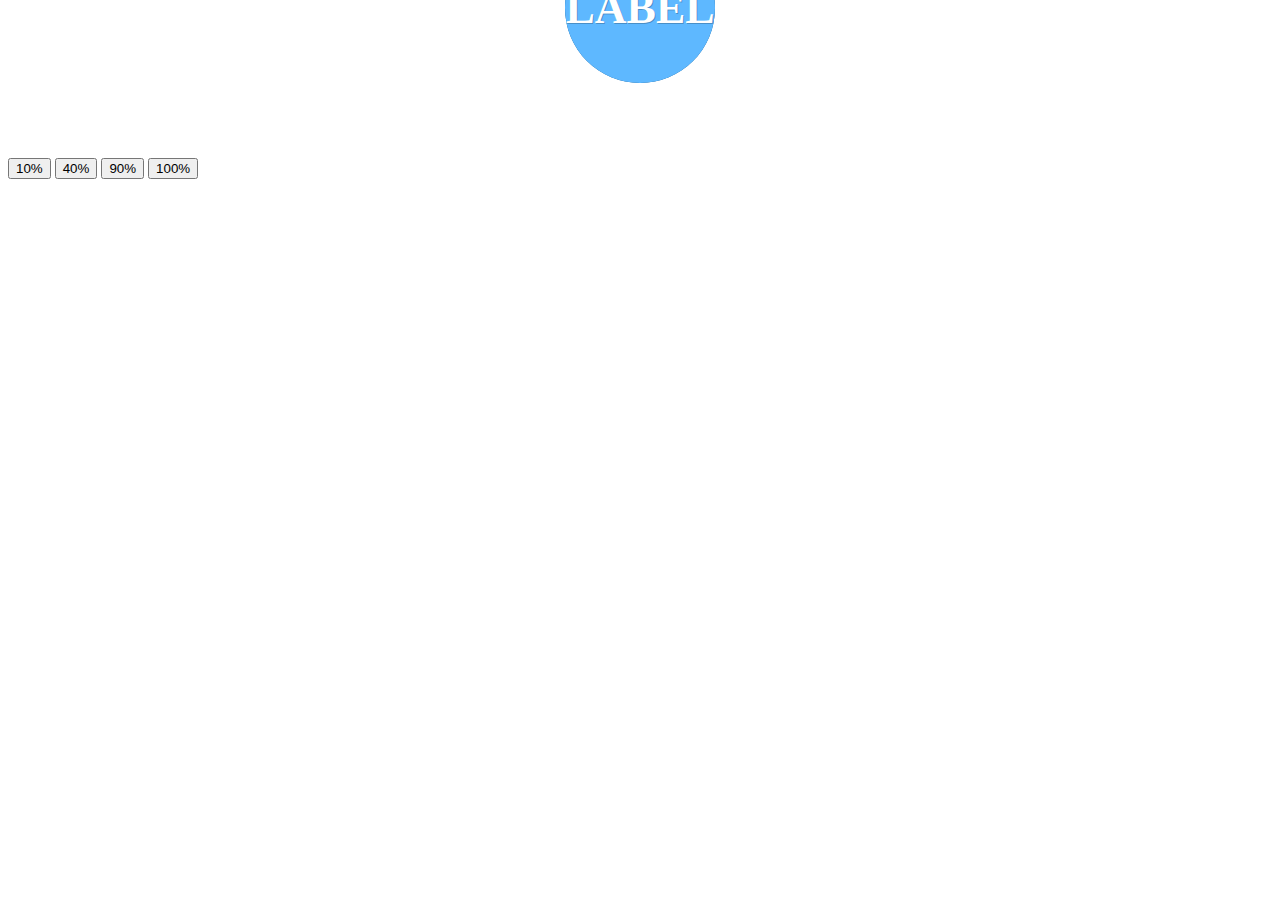
<file: liquid-button/index.html>
<!DOCTYPE html>
<html lang="en">

<head>
	<meta charset="UTF-8">
	<meta name="viewport" content="width=device-width, initial-scale=1.0">
	<meta http-equiv="X-UA-Compatible" content="ie=edge">
	<title>button</title>
	<link rel="stylesheet" href="css/style.css">
</head>

<body>

	<div id="water-button" class="water-button default">
		<svg version="1.1" xmlns="http://www.w3.org/2000/svg" xmlns:xlink="http://www.w3.org/1999/xlink" x="0px" y="0px" style="display: none;">
			<symbol id="wave">
				<path d="M420,20c21.5-0.4,38.8-2.5,51.1-4.5c13.4-2.2,26.5-5.2,27.3-5.4C514,6.5,518,4.7,528.5,2.7c7.1-1.3,17.9-2.8,31.5-2.7c0,0,0,0,0,0v20H420z"></path>
				<path d="M420,20c-21.5-0.4-38.8-2.5-51.1-4.5c-13.4-2.2-26.5-5.2-27.3-5.4C326,6.5,322,4.7,311.5,2.7C304.3,1.4,293.6-0.1,280,0c0,0,0,0,0,0v20H420z"></path>
				<path d="M140,20c21.5-0.4,38.8-2.5,51.1-4.5c13.4-2.2,26.5-5.2,27.3-5.4C234,6.5,238,4.7,248.5,2.7c7.1-1.3,17.9-2.8,31.5-2.7c0,0,0,0,0,0v20H140z"></path>
				<path d="M140,20c-21.5-0.4-38.8-2.5-51.1-4.5c-13.4-2.2-26.5-5.2-27.3-5.4C46,6.5,42,4.7,31.5,2.7C24.3,1.4,13.6-0.1,0,0c0,0,0,0,0,0l0,20H140z"></path>
			</symbol>
		</svg>
		<div class="box">
			<div class="percent" id="indicator">
				<div class="percentNum" id="count">0</div>
				<div class="percentB">%</div>
			</div>
			<div id="text" class="text">
				Label
			</div>
			<div id="water" class="water">
				<svg viewBox="0 0 560 20" class="water_wave water_wave_back">
					<use xlink:href="#wave"></use>
				</svg>
				<svg viewBox="0 0 560 20" class="water_wave water_wave_front" id="water_wave_front">
					<use xlink:href="#wave"></use>
				</svg>
			</div>
		</div>
	</div>

	<button id="first">10%</button>
	<button id="second">40%</button>
	<button id="third">90%</button>
	<button id="fourth">100%</button>

	<script src="js/script.js"></script>
</body>

</html>
</file>
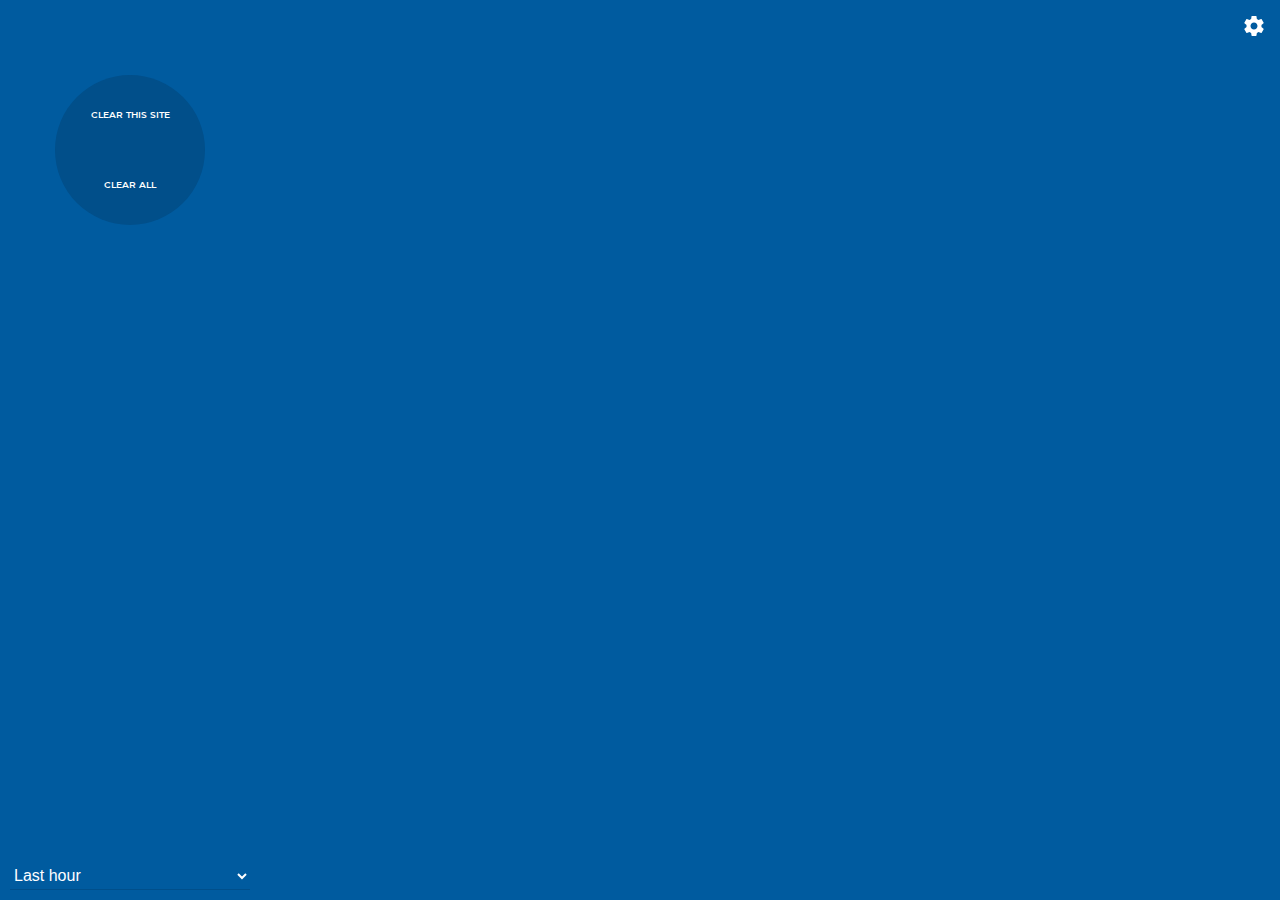
<file: html/popup.html>
<html>
    <head>

        <link rel="stylesheet" href="../css/material.min.css">
        <link rel="stylesheet" type="text/css" href="../css/popup.css"></link>
        <link rel="stylesheet" type="text/css" href="../css/fonts.css"></link>
    </head>
    <body>

        <div class="container">
            <div class="buttons">
                <div class="button-round">
                    <div class="button-round_half button-round_half-top" data-i18n="popClearSite">
                        Clear this site
                    </div>
                    <div class="button-round_half button-round_half-bottom" data-i18n="popClearAll">
                        Clear all
                    </div>
                </div>
            </div>

            <select class="time-select mdl-textfield__input" id="period">
                <option value="1" data-i18n="optGeneralPeriodHour">Last hour</option>
                <option value="24" data-i18n="optGeneralPeriodDay">Last 24 hours</option>
                <option value="168" data-i18n="optGeneralPeriodWeek">Last 7 days</option>
                <option value="672" data-i18n="optGeneralPeriodMonth">Last 4 weeks</option>
                <option value="all" data-i18n="optGeneralPeriodAllTime">All time</option>
            </select>
        </div>

        <button class="mdl-button mdl-js-button mdl-button--icon" id="settings">
            <img src="../images/ic_settings_24px.svg">
        </button>

        <script src="../js/material.min.js"></script>
        <script src="../js/jquery.slim.min.3.3.1.js"></script>
        <script type="text/javascript" src="../js/popup.js"></script>

    </body>
</html>
</file>
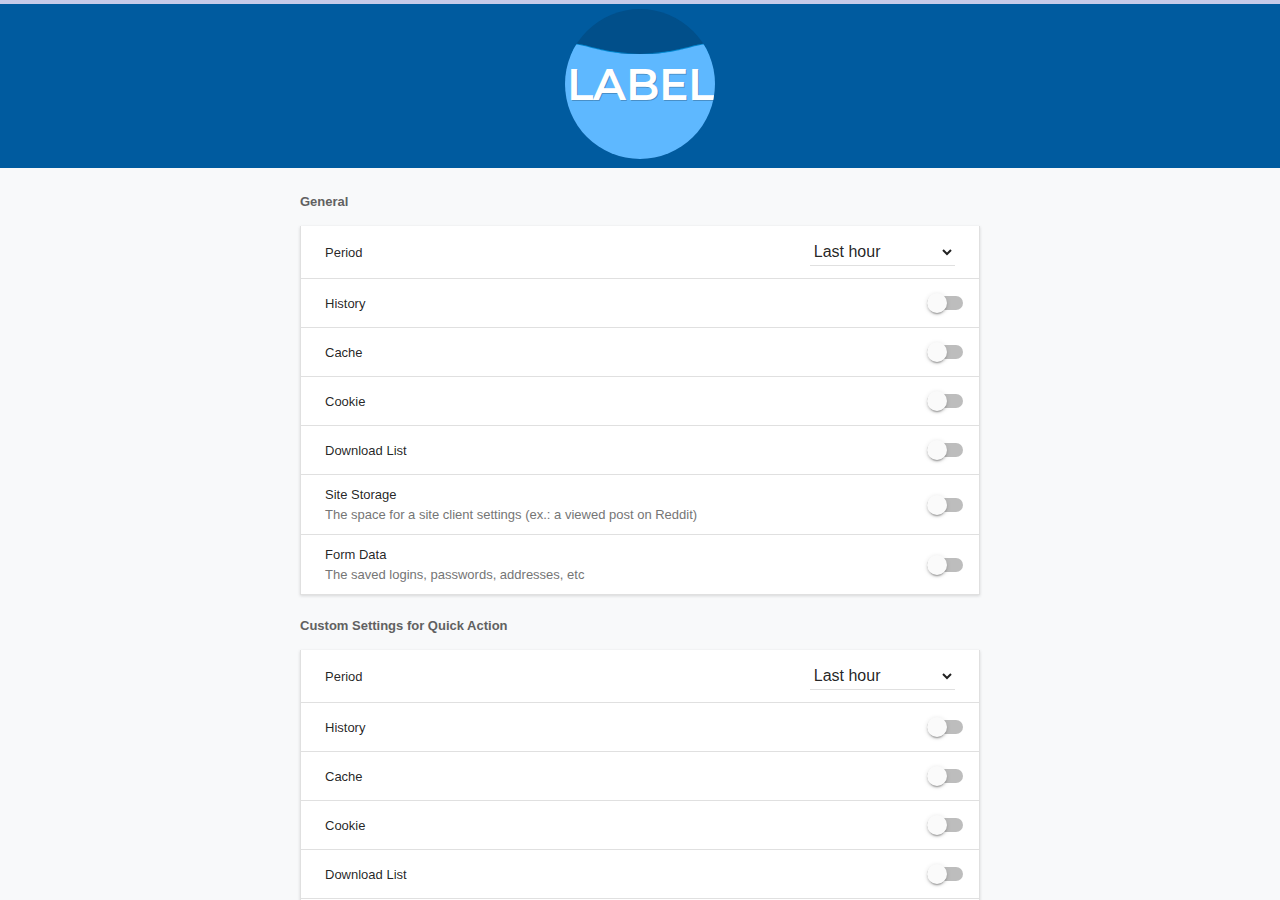
<file: html/settings.html>
<html>
	<head>
		<title data-i18n="settingsTitle">Settings</title>

		<link rel="stylesheet" href="../css/material.min.css">
		<link rel="stylesheet" href="../css/settings.css">
		<link rel="stylesheet" href="../liquid-button/css/style.css">
        <link rel="stylesheet" type="text/css" href="../css/fonts.css"></link>
	</head>
	<body>
		<div class="mdl-progress mdl-js-progress mdl-progress__indeterminate js-loader"></div>

		<div class="mdl-layout mdl-js-layout mdl-layout--fixed-header">
		  <header id="header">
	    	<!-- <button class="mdl-button mdl-js-button mdl-button--fab mdl-button--colored js-clear-all">
	    		<span data-i18n="optCleanAll">Clean All</span>
			</button> -->
			<div id="water-button" class="water-button default">
				<svg version="1.1" xmlns="http://www.w3.org/2000/svg" xmlns:xlink="http://www.w3.org/1999/xlink" x="0px" y="0px" style="display: none;">
					<symbol id="wave">
						<path d="M420,20c21.5-0.4,38.8-2.5,51.1-4.5c13.4-2.2,26.5-5.2,27.3-5.4C514,6.5,518,4.7,528.5,2.7c7.1-1.3,17.9-2.8,31.5-2.7c0,0,0,0,0,0v20H420z"></path>
						<path d="M420,20c-21.5-0.4-38.8-2.5-51.1-4.5c-13.4-2.2-26.5-5.2-27.3-5.4C326,6.5,322,4.7,311.5,2.7C304.3,1.4,293.6-0.1,280,0c0,0,0,0,0,0v20H420z"></path>
						<path d="M140,20c21.5-0.4,38.8-2.5,51.1-4.5c13.4-2.2,26.5-5.2,27.3-5.4C234,6.5,238,4.7,248.5,2.7c7.1-1.3,17.9-2.8,31.5-2.7c0,0,0,0,0,0v20H140z"></path>
						<path d="M140,20c-21.5-0.4-38.8-2.5-51.1-4.5c-13.4-2.2-26.5-5.2-27.3-5.4C46,6.5,42,4.7,31.5,2.7C24.3,1.4,13.6-0.1,0,0c0,0,0,0,0,0l0,20H140z"></path>
					</symbol>
				</svg>
				<div class="box">
					<div class="percent" id="indicator">
						<div class="percentNum" id="count">0</div>
						<div class="percentB">%</div>
					</div>
					<div id="text" class="text">
						Label
					</div>
					<div id="water" class="water">
						<svg viewBox="0 0 560 20" class="water_wave water_wave_back">
							<use xlink:href="#wave"></use>
						</svg>
						<svg viewBox="0 0 560 20" class="water_wave water_wave_front" id="water_wave_front">
							<use xlink:href="#wave"></use>
						</svg>
					</div>
				</div>
			</div>
		  </header>

		  <main class="mdl-layout__content">
		    <div class="page-content">

		    	<h2 class="title" data-i18n="optGeneral">General</h2>
		    	<table class="mdl-data-table settings-block">
		    	  <tbody>
		    	    <tr>
		    	      <td data-i18n="optGeneralPeriod">Period</td>
		    	      <td>
		    	      	<select class="mdl-textfield__input js-option" name="generalPeriod" id="generalPeriod">
		    	      		<option value="1" data-i18n="optGeneralPeriodHour">Last hour</option>
		    	      		<option value="24" data-i18n="optGeneralPeriodDay">Last 24 hours</option>
		    	      		<option value="168" data-i18n="optGeneralPeriodWeek">Last 7 days</option>
		    	      		<option value="672" data-i18n="optGeneralPeriodMonth">Last 4 weeks</option>
		    	      		<option value="all" data-i18n="optGeneralPeriodAllTime">All time</option>
		    	      	</select>
		    	      </td>
		    	    </tr>

		    	    <tr class="clickable">
		    	      <td data-i18n="optGeneralHistory">History</td>
		    	      <td>
		    	      	<label class="mdl-switch mdl-js-switch mdl-js-ripple-effect" for="generalHistory">
		    	      	  <input type="checkbox" id="generalHistory" class="mdl-switch__input js-option" value="1" name="generalHistory">
		    	      	  <span class="mdl-switch__label"></span>
		    	      	</label>
		    	      </td>
		    	    </tr>

		    	    <tr class="clickable">
		    	      <td data-i18n="optGeneralCache">Cache</td>
		    	      <td>
		    	      	<label class="mdl-switch mdl-js-switch mdl-js-ripple-effect" for="generalCache">
		    	      	  <input type="checkbox" id="generalCache" class="mdl-switch__input js-option" name="generalCache">
		    	      	  <span class="mdl-switch__label"></span>
		    	      	</label>
		    	      </td>
		    	    </tr>

		    	    <tr class="clickable">
		    	      <td data-i18n="optGeneralCookie">Cookie</td>
		    	      <td>
		    	      	<label class="mdl-switch mdl-js-switch mdl-js-ripple-effect" for="generalCookies">
		    	      	  <input type="checkbox" id="generalCookies" class="mdl-switch__input js-option" name="generalCookies">
		    	      	  <span class="mdl-switch__label"></span>
		    	      	</label>
		    	      </td>
		    	    </tr>

		    	    <tr class="clickable">
		    	      <td data-i18n="optGeneralDownloads">Download List</td>
		    	      <td>
		    	      	<label class="mdl-switch mdl-js-switch mdl-js-ripple-effect" for="generalDownloads">
		    	      	  <input type="checkbox" id="generalDownloads" class="mdl-switch__input js-option" name="generalDownloads">
		    	      	  <span class="mdl-switch__label"></span>
		    	      	</label>
		    	      </td>
		    	    </tr>

		    	    <tr class="clickable">
		    	      <td>
		    	      	<span data-i18n="optGeneralStorage">Site Storage</span>
									<div class="sub-label" data-i18n="optGeneralStorageDesc">
										The space for a site client settings (ex.: a viewed post on Reddit)
									</div>
		    	      </td>
		    	      <td>
		    	      	<label class="mdl-switch mdl-js-switch mdl-js-ripple-effect" for="generalStorage">
		    	      	  <input type="checkbox" id="generalStorage" class="mdl-switch__input js-option" name="generalStorage">
		    	      	  <span class="mdl-switch__label"></span>
		    	      	</label>
		    	      </td>
		    	    </tr>

		    	    <tr class="clickable">
		    	      <td>
		    	      	<span data-i18n="optGeneralForms">Form Data</span>
									<div class="sub-label" data-i18n="optGeneralFormsDesc">
										The saved logins, passwords, addresses, etc
									</div>
		    	      </td>
		    	      <td>
		    	      	<label class="mdl-switch mdl-js-switch mdl-js-ripple-effect" for="generalForms">
		    	      	  <input type="checkbox" id="generalForms" class="mdl-switch__input js-option" name="generalForms">
		    	      	  <span class="mdl-switch__label"></span>
		    	      	</label>
		    	      </td>
		    	    </tr>
		    	  </tbody>
		    	</table>

		    	<h2 class="title" data-i18n="optQuickActions" style="display: none;">Quick Actions</h2>
		    	<table class="mdl-data-table mdl-js-data-table mdl-data-table--selectable settings-block" style="display: none;">
		    	  <tbody>
		    	    <tr>
		    	      <td>
			    	      <span data-i18n="optQuickActionsSettings">Quick Clear Settings</span>
			    	      <div class="sub-label" data-i18n="optQuickActionsSettingsDesc">
			    	          Select "Custom" if you don't want use general settings for quick action
			    	      </div>
			    	  	</td>
		    	      <td>
		    	      	<select class="mdl-textfield__input js-option js-quick-action" name="quickActionSettings" id="quickActionSettings">
		    	      		<option value="general" data-i18n="optQuickActionsSettingsDefault">Default</option>
		    	      		<option value="custom" data-i18n="optQuickActionsSettingsCustom">Custom</option>
		    	      	</select>
		    	      </td>
		    	    </tr>

		    	    <tr>
		    	      <td data-i18n="optQuickActionsAction">Tab Button Action</td>
		    	      <td>
		    	      	<select class="mdl-textfield__input js-option js-quick-action-mode" name="quickActionMode" id="quickActionMode">
		    	      		<option value="popup" data-i18n="optQuickActionsActionPopup">Open Popup</option>
		    	      		<option value="site" data-i18n="optQuickActionsActionClearSite">Clear opened site</option>
		    	      		<option value="all" data-i18n="optQuickActionsActionClearAll">Clear all</option>
		    	      	</select>
		    	      </td>
		    	    </tr>
		    	  </tbody>
		    	</table>

					<div class="js-custom-settings">
			    	<h2 class="title" data-i18n="optCustom">Custom Settings for Quick Action</h2>
			    	<table class="mdl-data-table settings-block">
		      	  <tbody>
		      	    <tr>
		      	      <td data-i18n="optCustomPeriod">Period</td>
		      	      <td>
		      	      	<select class="mdl-textfield__input js-option" name="customPeriod" id="customPeriod">
		    	      		<option value="1" data-i18n="optGeneralPeriodHour">Last hour</option>
		    	      		<option value="24" data-i18n="optGeneralPeriodDay">Last 24 hours</option>
		    	      		<option value="168" data-i18n="optGeneralPeriodWeek">Last 7 days</option>
		    	      		<option value="672" data-i18n="optGeneralPeriodMonth">Last 4 weeks</option>
		    	      		<option value="all" data-i18n="optGeneralPeriodAllTime">All time</option>
		      	      	</select>
		      	      </td>
		      	    </tr>

		      	    <tr class="clickable">
		      	      <td data-i18n="optGeneralHistory">History</td>
		      	      <td>
		      	      	<label class="mdl-switch mdl-js-switch mdl-js-ripple-effect" for="customHistory">
		      	      	  <input type="checkbox" id="customHistory" class="mdl-switch__input js-option" name="customHistory">
		      	      	  <span class="mdl-switch__label"></span>
		      	      	</label>
		      	      </td>
		      	    </tr>

		      	    <tr class="clickable">
		      	      <td data-i18n="optGeneralCache">Cache</td>
		      	      <td>
		      	      	<label class="mdl-switch mdl-js-switch mdl-js-ripple-effect" for="customCache">
		      	      	  <input type="checkbox" id="customCache" class="mdl-switch__input js-option" name="customCache">
		      	      	  <span class="mdl-switch__label"></span>
		      	      	</label>
		      	      </td>
		      	    </tr>

		      	    <tr class="clickable">
		      	      <td data-i18n="optGeneralCookie">Cookie</td>
		      	      <td>
		      	      	<label class="mdl-switch mdl-js-switch mdl-js-ripple-effect" for="customCookies">
		      	      	  <input type="checkbox" id="customCookies" class="mdl-switch__input js-option" name="customCookies">
		      	      	  <span class="mdl-switch__label"></span>
		      	      	</label>
		      	      </td>
		      	    </tr>

		      	    <tr class="clickable">
		      	      <td data-i18n="optGeneralDownloads">Download List</td>
		      	      <td>
		      	      	<label class="mdl-switch mdl-js-switch mdl-js-ripple-effect" for="customDownloads">
		      	      	  <input type="checkbox" id="customDownloads" class="mdl-switch__input js-option" name="customDownloads">
		      	      	  <span class="mdl-switch__label"></span>
		      	      	</label>
		      	      </td>
		      	    </tr>

		      	    <tr class="clickable">
		      	      <td>
		      	      	<span data-i18n="optGeneralStorage">Site Storage</span>
		  							<div class="sub-label" data-i18n="optGeneralStorageDesc">
		  								The space for a site client settings (ex.: a viewed post on Reddit)
		  							</div>
		      	      </td>
		      	      <td>
		      	      	<label class="mdl-switch mdl-js-switch mdl-js-ripple-effect" for="customStorage">
		      	      	  <input type="checkbox" id="customStorage" class="mdl-switch__input js-option" name="customStorage">
		      	      	  <span class="mdl-switch__label"></span>
		      	      	</label>
		      	      </td>
		      	    </tr>

		      	    <tr class="clickable">
		      	      <td>
		      	      	<span data-i18n="optGeneralForms">Form Data</span>
		  							<div class="sub-label" data-i18n="optCustomFormsDesc">
		  								The saved logins, passwords, addresses, etc
		  							</div>
		      	      </td>
		      	      <td>
		      	      	<label class="mdl-switch mdl-js-switch mdl-js-ripple-effect" for="customForms">
		      	      	  <input type="checkbox" id="customForms" class="mdl-switch__input js-option" name="customForms">
		      	      	  <span class="mdl-switch__label"></span>
		      	      	</label>
		      	      </td>
		      	    </tr>

		      	  </tbody>
			    	</table>
			    </div>

		    </div>
		  </main>
		</div>

		<script src="../js/material.min.js"></script>
		<script src="../liquid-button/js/script.js"></script>
		<script src="../js/settings.js"></script>
	</body>
</html>
</file>
<file: liquid-button/css/style.css>
.hidden {
	display: none !important;
}

.water-button.default {
	cursor: pointer;
}
.water-button.default .text {
	display: flex;
}
.water-button.default .percent {
	display: none;
}
.water-button.default .water {
	transform: translate(0, 30%);
}

.water-button.reseting {
	cursor: pointer;
}
.water-button.reseting .text {
	display: none;
}
.water-button.reseting .percent {
	display: none;
}

.water-button.complete {
	cursor: pointer;
}
.water-button.complete .text {
	display: flex;
}
.water-button.complete .percent {
	display: none;
}
.water-button.complete .water {
	transform: translate(0, 0%);
}

.water-button.progress {
	cursor: default;
}
.water-button.progress .text {
	display: none;
}
.water-button.progress .percent {
	display: flex;
}

.box {
	height: 150px;
	width: 150px;
	position: relative;
	top: 50%;
	left: 50%;
	transform: translate(-50%, -50%);
	background: #06564a;
	border-radius: 100%;
	overflow: hidden;
}

.box .text,
.box .percent {
	position: absolute;
	left: 0;
	top: 0;
	z-index: 3;
	width: 100%;
	height: 100%;
	display: flex;
	display: -webkit-flex;
	align-items: center;
	justify-content: center;
	color: #fff;
	font-size: 44px;
    font-family: 'Montserrat';
    font-weight: 600;
    text-transform: uppercase;
    text-shadow: 1px 1px 0px #0000003b;
}

.box .water {
	position: absolute;
	left: 0;
	top: 0;
	z-index: 2;
	width: 100%;
	height: 100%;
	transform: translate(0, 100%);
	background: #4D6DE3;
}

.box .water_wave {
	width: 200%;
	position: absolute;
	bottom: 100%;
}

.box .water_wave_back {
	right: 0;
	fill: #C7EEFF;
	animation: wave-back 1.4s infinite linear;
}

.box .water_wave_front {
	left: 0;
	fill: #4D6DE3;
	margin-bottom: -1px;
	animation: wave-front .7s infinite linear;
}

.progress .box .water {
	background: #54e2c4;
}
.progress .box .water_wave_front {
	fill: #54e2c4;
}

.complete .box .water {
	background: #4ece77;
}
.complete .box .water_wave_front {
	fill: #4ece77;
}

.water-button.reseting .water {
	animation: water-reset 1s 1 ease;
}

@keyframes wave-front {
	100% {
		transform: translate(-50%, 0);
	}
}

@keyframes wave-back {
	100% {
		transform: translate(50%, 0);
	}
}

@keyframes water-reset {
	0% {
		transform: translate(0, 50%);
	}
	100% {
		transform: translate(0, 100%);
	}
}

#water-button {
   height: 100%;	
}
</file>
<file: css/popup.css>
html {
	width: 260px !important;
	height: 300px !important;
	font-family: 'Montserrat', sans-serif;
}

body {
	background: #005b9f;
	display: table;
}

.container {
	display: table-cell;
	vertical-align: middle;
	text-align: center;
	height: 100%;
	width: 100%;
}

.buttons {
	display: inline-grid;
	padding: 20px;
}

.mdl-button--multiline {
	height: auto;
	line-height: 20px;
	padding-top: 8px;
	padding-bottom: 8px;
}

.mdl-button,
.mdl-textfield__input {
	margin-bottom: 20px;
}

.mdl-textfield__input {
	/*background-color: rgba(255, 255, 255, 50);*/
	color: #fff
}

.mdl-textfield__input option {
	color: #000;
}

#settings {
	position: absolute;
	right: 10px;
	top: 10px;
}

.button-round {
	display: flex;
	flex-direction: column;
	justify-content: space-evenly;
	align-items: center;
	width: 150px;
	height: 150px;
	color: white;
}

.button-round_half {
	width: 100%;
	height: 50%;
	border: 2px solid #000;
	display: flex;
	align-items: center;
	justify-content: center;
	cursor: pointer;
    font-weight: 600;
    text-transform: uppercase;
    font-size: 0.65em;
    font-family: 'Montserrat';
}

.button-round_half-top {
	border-top-left-radius: 150px;
	border-top-right-radius: 150px;
	border-width: 0;
	padding-top: 5px;
	background: #014f8a;
}

.button-round_half-bottom {
	border-bottom-left-radius: 150px;
	border-bottom-right-radius: 150px;
	border-width: 0;
	padding-bottom: 5px;
	background: #014f8a;
}

.button-round_half-top:hover {
	background: #045694;
}

.button-round_half-bottom:hover {
	background: #045694;
}

.button-round_half-top:active, .button-round_half-bottom:active {
	background: #024882;
}

.time-select {
	position: absolute;
    bottom: 10;
    margin-bottom: 0;
    width: 240px;
    left: 10px;
}
</file>
<file: css/fonts.css>
@font-face {
  font-family: 'Montserrat';
  font-style: normal;
  font-weight: 400;
  src: url('../fonts/Montserrat-Regular.ttf') format('truetype');
}  

@font-face {
  font-family: 'Montserrat';
  font-style: normal;
  font-weight: 600;
  src: url('../fonts/Montserrat-SemiBold.ttf') format('truetype');
}
</file>
<file: css/settings.css>
body {
	background-color: rgb(248, 249, 250);
}

.page-content {
	margin-top: 10px;
	margin-left: auto;
	margin-right: auto;
	width: 90%;
	max-width: 680px;
	padding-bottom: 20px;
}

.page-content > * {
	width: 100% !important;
}

.title {
	color: rgb(97, 97, 97);
	font-size: 13px;
	font-weight: 550;
	margin: 0px;
	margin-top: 7px;
}

.settings-block {
	table-layout: fixed;
	word-wrap: break-word !important;
	width: 100%;
	border-top: 0 !important;
	box-shadow: 0 1px 3px 0 rgba(0, 0, 0, 0.14);
}

.settings-block td:first-of-type {
	text-align: left;
	width: 75%;
	max-width: 75%;
}

.settings-block td:nth-child(2) {
	padding-left: 0px;
}

.settings-block td {
	text-align: right;
}

.settings-block td > * {
	width: auto !important;
}

.sub-label {
	color: #757575;
	font-weight: 400;
	margin-top: 5px;
}

.settings-block td > select {
	width: 100% !important;
}

.settings-block tr.clickable:hover {
	background: none !important;
	cursor: pointer;
}

.mdl-data-table td {
	border-top: 0 !important;
}

header {
	height: 200px;
	background: #005b9f;
}

.mdl-progress {
	position: fixed;
	z-index: 123;
	width: 100%;
	top: 0;
	left: 0;
	right: 0;
}

.mdl-data-table {
	white-space: normal;
}
</file>
<file: css/material.min.css>
/**
 * material-design-lite - Material Design Components in CSS, JS and HTML
 * @version v1.3.0
 * @license Apache-2.0
 * @copyright 2015 Google, Inc.
 * @link https://github.com/google/material-design-lite
 */
@charset "UTF-8";html{color:rgba(0,0,0,.87)}::-moz-selection{background:#b3d4fc;text-shadow:none}::selection{background:#b3d4fc;text-shadow:none}hr{display:block;height:1px;border:0;border-top:1px solid #ccc;margin:1em 0;padding:0}audio,canvas,iframe,img,svg,video{vertical-align:middle}fieldset{border:0;margin:0;padding:0}textarea{resize:vertical}.browserupgrade{margin:.2em 0;background:#ccc;color:#000;padding:.2em 0}.hidden{display:none!important}.visuallyhidden{border:0;clip:rect(0 0 0 0);height:1px;margin:-1px;overflow:hidden;padding:0;position:absolute;width:1px}.visuallyhidden.focusable:active,.visuallyhidden.focusable:focus{clip:auto;height:auto;margin:0;overflow:visible;position:static;width:auto}.invisible{visibility:hidden}.clearfix:before,.clearfix:after{content:" ";display:table}.clearfix:after{clear:both}@media print{*,*:before,*:after,*:first-letter{background:transparent!important;color:#000!important;box-shadow:none!important}a,a:visited{text-decoration:underline}a[href]:after{content:" (" attr(href)")"}abbr[title]:after{content:" (" attr(title)")"}a[href^="#"]:after,a[href^="javascript:"]:after{content:""}pre,blockquote{border:1px solid #999;page-break-inside:avoid}thead{display:table-header-group}tr,img{page-break-inside:avoid}img{max-width:100%!important}p,h2,h3{orphans:3;widows:3}h2,h3{page-break-after:avoid}}a,.mdl-accordion,.mdl-button,.mdl-card,.mdl-checkbox,.mdl-dropdown-menu,.mdl-icon-toggle,.mdl-item,.mdl-radio,.mdl-slider,.mdl-switch,.mdl-tabs__tab{-webkit-tap-highlight-color:transparent;-webkit-tap-highlight-color:rgba(255,255,255,0)}html{width:100%;height:100%;-ms-touch-action:manipulation;touch-action:manipulation}body{width:100%;min-height:100%;margin:0}main{display:block}*[hidden]{display:none!important}html,body{font-family:"Helvetica","Arial",sans-serif;font-size:14px;font-weight:400;line-height:20px}h1,h2,h3,h4,h5,h6,p{padding:0}h1 small,h2 small,h3 small,h4 small,h5 small,h6 small{font-family:"Roboto","Helvetica","Arial",sans-serif;font-weight:400;line-height:1.35;letter-spacing:-.02em;opacity:.54;font-size:.6em}h1{font-size:56px;line-height:1.35;letter-spacing:-.02em;margin:24px 0}h1,h2{font-family:"Roboto","Helvetica","Arial",sans-serif;font-weight:400}h2{font-size:45px;line-height:48px}h2,h3{margin:24px 0}h3{font-size:34px;line-height:40px}h3,h4{font-family:"Roboto","Helvetica","Arial",sans-serif;font-weight:400}h4{font-size:24px;line-height:32px;-moz-osx-font-smoothing:grayscale;margin:24px 0 16px}h5{font-size:20px;font-weight:500;line-height:1;letter-spacing:.02em}h5,h6{font-family:"Roboto","Helvetica","Arial",sans-serif;margin:24px 0 16px}h6{font-size:16px;letter-spacing:.04em}h6,p{font-weight:400;line-height:24px}p{font-size:14px;letter-spacing:0;margin:0 0 16px}a{color:#ff4081;font-weight:500}blockquote{font-family:"Roboto","Helvetica","Arial",sans-serif;position:relative;font-size:24px;font-weight:300;font-style:italic;line-height:1.35;letter-spacing:.08em}blockquote:before{position:absolute;left:-.5em;content:'“'}blockquote:after{content:'”';margin-left:-.05em}mark{background-color:#f4ff81}dt{font-weight:700}address{font-size:12px;line-height:1;font-style:normal}address,ul,ol{font-weight:400;letter-spacing:0}ul,ol{font-size:14px;line-height:24px}.mdl-typography--display-4,.mdl-typography--display-4-color-contrast{font-family:"Roboto","Helvetica","Arial",sans-serif;font-size:112px;font-weight:300;line-height:1;letter-spacing:-.04em}.mdl-typography--display-4-color-contrast{opacity:.54}.mdl-typography--display-3,.mdl-typography--display-3-color-contrast{font-family:"Roboto","Helvetica","Arial",sans-serif;font-size:56px;font-weight:400;line-height:1.35;letter-spacing:-.02em}.mdl-typography--display-3-color-contrast{opacity:.54}.mdl-typography--display-2,.mdl-typography--display-2-color-contrast{font-family:"Roboto","Helvetica","Arial",sans-serif;font-size:45px;font-weight:400;line-height:48px}.mdl-typography--display-2-color-contrast{opacity:.54}.mdl-typography--display-1,.mdl-typography--display-1-color-contrast{font-family:"Roboto","Helvetica","Arial",sans-serif;font-size:34px;font-weight:400;line-height:40px}.mdl-typography--display-1-color-contrast{opacity:.54}.mdl-typography--headline,.mdl-typography--headline-color-contrast{font-family:"Roboto","Helvetica","Arial",sans-serif;font-size:24px;font-weight:400;line-height:32px;-moz-osx-font-smoothing:grayscale}.mdl-typography--headline-color-contrast{opacity:.87}.mdl-typography--title,.mdl-typography--title-color-contrast{font-family:"Roboto","Helvetica","Arial",sans-serif;font-size:20px;font-weight:500;line-height:1;letter-spacing:.02em}.mdl-typography--title-color-contrast{opacity:.87}.mdl-typography--subhead,.mdl-typography--subhead-color-contrast{font-family:"Roboto","Helvetica","Arial",sans-serif;font-size:16px;font-weight:400;line-height:24px;letter-spacing:.04em}.mdl-typography--subhead-color-contrast{opacity:.87}.mdl-typography--body-2,.mdl-typography--body-2-color-contrast{font-size:14px;font-weight:700;line-height:24px;letter-spacing:0}.mdl-typography--body-2-color-contrast{opacity:.87}.mdl-typography--body-1,.mdl-typography--body-1-color-contrast{font-size:14px;font-weight:400;line-height:24px;letter-spacing:0}.mdl-typography--body-1-color-contrast{opacity:.87}.mdl-typography--body-2-force-preferred-font,.mdl-typography--body-2-force-preferred-font-color-contrast{font-family:"Roboto","Helvetica","Arial",sans-serif;font-size:14px;font-weight:500;line-height:24px;letter-spacing:0}.mdl-typography--body-2-force-preferred-font-color-contrast{opacity:.87}.mdl-typography--body-1-force-preferred-font,.mdl-typography--body-1-force-preferred-font-color-contrast{font-family:"Roboto","Helvetica","Arial",sans-serif;font-size:14px;font-weight:400;line-height:24px;letter-spacing:0}.mdl-typography--body-1-force-preferred-font-color-contrast{opacity:.87}.mdl-typography--caption,.mdl-typography--caption-force-preferred-font{font-size:12px;font-weight:400;line-height:1;letter-spacing:0}.mdl-typography--caption-force-preferred-font{font-family:"Roboto","Helvetica","Arial",sans-serif}.mdl-typography--caption-color-contrast,.mdl-typography--caption-force-preferred-font-color-contrast{font-size:12px;font-weight:400;line-height:1;letter-spacing:0;opacity:.54}.mdl-typography--caption-force-preferred-font-color-contrast,.mdl-typography--menu{font-family:"Roboto","Helvetica","Arial",sans-serif}.mdl-typography--menu{font-size:14px;font-weight:500;line-height:1;letter-spacing:0}.mdl-typography--menu-color-contrast{opacity:.87}.mdl-typography--menu-color-contrast,.mdl-typography--button,.mdl-typography--button-color-contrast{font-family:"Roboto","Helvetica","Arial",sans-serif;font-size:14px;font-weight:500;line-height:1;letter-spacing:0}.mdl-typography--button,.mdl-typography--button-color-contrast{text-transform:uppercase}.mdl-typography--button-color-contrast{opacity:.87}.mdl-typography--text-left{text-align:left}.mdl-typography--text-right{text-align:right}.mdl-typography--text-center{text-align:center}.mdl-typography--text-justify{text-align:justify}.mdl-typography--text-nowrap{white-space:nowrap}.mdl-typography--text-lowercase{text-transform:lowercase}.mdl-typography--text-uppercase{text-transform:uppercase}.mdl-typography--text-capitalize{text-transform:capitalize}.mdl-typography--font-thin{font-weight:200!important}.mdl-typography--font-light{font-weight:300!important}.mdl-typography--font-regular{font-weight:400!important}.mdl-typography--font-medium{font-weight:500!important}.mdl-typography--font-bold{font-weight:700!important}.mdl-typography--font-black{font-weight:900!important}.material-icons{font-family:'Material Icons';font-weight:400;font-style:normal;font-size:24px;line-height:1;letter-spacing:normal;text-transform:none;display:inline-block;word-wrap:normal;-moz-font-feature-settings:'liga';font-feature-settings:'liga';-webkit-font-feature-settings:'liga';-webkit-font-smoothing:antialiased}.mdl-color-text--red{color:#f44336 !important}.mdl-color--red{background-color:#f44336 !important}.mdl-color-text--red-50{color:#ffebee !important}.mdl-color--red-50{background-color:#ffebee !important}.mdl-color-text--red-100{color:#ffcdd2 !important}.mdl-color--red-100{background-color:#ffcdd2 !important}.mdl-color-text--red-200{color:#ef9a9a !important}.mdl-color--red-200{background-color:#ef9a9a !important}.mdl-color-text--red-300{color:#e57373 !important}.mdl-color--red-300{background-color:#e57373 !important}.mdl-color-text--red-400{color:#ef5350 !important}.mdl-color--red-400{background-color:#ef5350 !important}.mdl-color-text--red-500{color:#f44336 !important}.mdl-color--red-500{background-color:#f44336 !important}.mdl-color-text--red-600{color:#e53935 !important}.mdl-color--red-600{background-color:#e53935 !important}.mdl-color-text--red-700{color:#d32f2f !important}.mdl-color--red-700{background-color:#d32f2f !important}.mdl-color-text--red-800{color:#c62828 !important}.mdl-color--red-800{background-color:#c62828 !important}.mdl-color-text--red-900{color:#b71c1c !important}.mdl-color--red-900{background-color:#b71c1c !important}.mdl-color-text--red-A100{color:#ff8a80 !important}.mdl-color--red-A100{background-color:#ff8a80 !important}.mdl-color-text--red-A200{color:#ff5252 !important}.mdl-color--red-A200{background-color:#ff5252 !important}.mdl-color-text--red-A400{color:#ff1744 !important}.mdl-color--red-A400{background-color:#ff1744 !important}.mdl-color-text--red-A700{color:#d50000 !important}.mdl-color--red-A700{background-color:#d50000 !important}.mdl-color-text--pink{color:#e91e63 !important}.mdl-color--pink{background-color:#e91e63 !important}.mdl-color-text--pink-50{color:#fce4ec !important}.mdl-color--pink-50{background-color:#fce4ec !important}.mdl-color-text--pink-100{color:#f8bbd0 !important}.mdl-color--pink-100{background-color:#f8bbd0 !important}.mdl-color-text--pink-200{color:#f48fb1 !important}.mdl-color--pink-200{background-color:#f48fb1 !important}.mdl-color-text--pink-300{color:#f06292 !important}.mdl-color--pink-300{background-color:#f06292 !important}.mdl-color-text--pink-400{color:#ec407a !important}.mdl-color--pink-400{background-color:#ec407a !important}.mdl-color-text--pink-500{color:#e91e63 !important}.mdl-color--pink-500{background-color:#e91e63 !important}.mdl-color-text--pink-600{color:#d81b60 !important}.mdl-color--pink-600{background-color:#d81b60 !important}.mdl-color-text--pink-700{color:#c2185b !important}.mdl-color--pink-700{background-color:#c2185b !important}.mdl-color-text--pink-800{color:#ad1457 !important}.mdl-color--pink-800{background-color:#ad1457 !important}.mdl-color-text--pink-900{color:#880e4f !important}.mdl-color--pink-900{background-color:#880e4f !important}.mdl-color-text--pink-A100{color:#ff80ab !important}.mdl-color--pink-A100{background-color:#ff80ab !important}.mdl-color-text--pink-A200{color:#ff4081 !important}.mdl-color--pink-A200{background-color:#ff4081 !important}.mdl-color-text--pink-A400{color:#f50057 !important}.mdl-color--pink-A400{background-color:#f50057 !important}.mdl-color-text--pink-A700{color:#c51162 !important}.mdl-color--pink-A700{background-color:#c51162 !important}.mdl-color-text--purple{color:#9c27b0 !important}.mdl-color--purple{background-color:#9c27b0 !important}.mdl-color-text--purple-50{color:#f3e5f5 !important}.mdl-color--purple-50{background-color:#f3e5f5 !important}.mdl-color-text--purple-100{color:#e1bee7 !important}.mdl-color--purple-100{background-color:#e1bee7 !important}.mdl-color-text--purple-200{color:#ce93d8 !important}.mdl-color--purple-200{background-color:#ce93d8 !important}.mdl-color-text--purple-300{color:#ba68c8 !important}.mdl-color--purple-300{background-color:#ba68c8 !important}.mdl-color-text--purple-400{color:#ab47bc !important}.mdl-color--purple-400{background-color:#ab47bc !important}.mdl-color-text--purple-500{color:#9c27b0 !important}.mdl-color--purple-500{background-color:#9c27b0 !important}.mdl-color-text--purple-600{color:#8e24aa !important}.mdl-color--purple-600{background-color:#8e24aa !important}.mdl-color-text--purple-700{color:#7b1fa2 !important}.mdl-color--purple-700{background-color:#7b1fa2 !important}.mdl-color-text--purple-800{color:#6a1b9a !important}.mdl-color--purple-800{background-color:#6a1b9a !important}.mdl-color-text--purple-900{color:#4a148c !important}.mdl-color--purple-900{background-color:#4a148c !important}.mdl-color-text--purple-A100{color:#ea80fc !important}.mdl-color--purple-A100{background-color:#ea80fc !important}.mdl-color-text--purple-A200{color:#e040fb !important}.mdl-color--purple-A200{background-color:#e040fb !important}.mdl-color-text--purple-A400{color:#d500f9 !important}.mdl-color--purple-A400{background-color:#d500f9 !important}.mdl-color-text--purple-A700{color:#a0f !important}.mdl-color--purple-A700{background-color:#a0f !important}.mdl-color-text--deep-purple{color:#673ab7 !important}.mdl-color--deep-purple{background-color:#673ab7 !important}.mdl-color-text--deep-purple-50{color:#ede7f6 !important}.mdl-color--deep-purple-50{background-color:#ede7f6 !important}.mdl-color-text--deep-purple-100{color:#d1c4e9 !important}.mdl-color--deep-purple-100{background-color:#d1c4e9 !important}.mdl-color-text--deep-purple-200{color:#b39ddb !important}.mdl-color--deep-purple-200{background-color:#b39ddb !important}.mdl-color-text--deep-purple-300{color:#9575cd !important}.mdl-color--deep-purple-300{background-color:#9575cd !important}.mdl-color-text--deep-purple-400{color:#7e57c2 !important}.mdl-color--deep-purple-400{background-color:#7e57c2 !important}.mdl-color-text--deep-purple-500{color:#673ab7 !important}.mdl-color--deep-purple-500{background-color:#673ab7 !important}.mdl-color-text--deep-purple-600{color:#5e35b1 !important}.mdl-color--deep-purple-600{background-color:#5e35b1 !important}.mdl-color-text--deep-purple-700{color:#512da8 !important}.mdl-color--deep-purple-700{background-color:#512da8 !important}.mdl-color-text--deep-purple-800{color:#4527a0 !important}.mdl-color--deep-purple-800{background-color:#4527a0 !important}.mdl-color-text--deep-purple-900{color:#311b92 !important}.mdl-color--deep-purple-900{background-color:#311b92 !important}.mdl-color-text--deep-purple-A100{color:#b388ff !important}.mdl-color--deep-purple-A100{background-color:#b388ff !important}.mdl-color-text--deep-purple-A200{color:#7c4dff !important}.mdl-color--deep-purple-A200{background-color:#7c4dff !important}.mdl-color-text--deep-purple-A400{color:#651fff !important}.mdl-color--deep-purple-A400{background-color:#651fff !important}.mdl-color-text--deep-purple-A700{color:#6200ea !important}.mdl-color--deep-purple-A700{background-color:#6200ea !important}.mdl-color-text--indigo{color:#3f51b5 !important}.mdl-color--indigo{background-color:#3f51b5 !important}.mdl-color-text--indigo-50{color:#e8eaf6 !important}.mdl-color--indigo-50{background-color:#e8eaf6 !important}.mdl-color-text--indigo-100{color:#c5cae9 !important}.mdl-color--indigo-100{background-color:#c5cae9 !important}.mdl-color-text--indigo-200{color:#9fa8da !important}.mdl-color--indigo-200{background-color:#9fa8da !important}.mdl-color-text--indigo-300{color:#7986cb !important}.mdl-color--indigo-300{background-color:#7986cb !important}.mdl-color-text--indigo-400{color:#5c6bc0 !important}.mdl-color--indigo-400{background-color:#5c6bc0 !important}.mdl-color-text--indigo-500{color:#3f51b5 !important}.mdl-color--indigo-500{background-color:#3f51b5 !important}.mdl-color-text--indigo-600{color:#3949ab !important}.mdl-color--indigo-600{background-color:#3949ab !important}.mdl-color-text--indigo-700{color:#303f9f !important}.mdl-color--indigo-700{background-color:#303f9f !important}.mdl-color-text--indigo-800{color:#283593 !important}.mdl-color--indigo-800{background-color:#283593 !important}.mdl-color-text--indigo-900{color:#1a237e !important}.mdl-color--indigo-900{background-color:#1a237e !important}.mdl-color-text--indigo-A100{color:#8c9eff !important}.mdl-color--indigo-A100{background-color:#8c9eff !important}.mdl-color-text--indigo-A200{color:#536dfe !important}.mdl-color--indigo-A200{background-color:#536dfe !important}.mdl-color-text--indigo-A400{color:#3d5afe !important}.mdl-color--indigo-A400{background-color:#3d5afe !important}.mdl-color-text--indigo-A700{color:#304ffe !important}.mdl-color--indigo-A700{background-color:#304ffe !important}.mdl-color-text--blue{color:#2196f3 !important}.mdl-color--blue{background-color:#2196f3 !important}.mdl-color-text--blue-50{color:#e3f2fd !important}.mdl-color--blue-50{background-color:#e3f2fd !important}.mdl-color-text--blue-100{color:#bbdefb !important}.mdl-color--blue-100{background-color:#bbdefb !important}.mdl-color-text--blue-200{color:#90caf9 !important}.mdl-color--blue-200{background-color:#90caf9 !important}.mdl-color-text--blue-300{color:#64b5f6 !important}.mdl-color--blue-300{background-color:#64b5f6 !important}.mdl-color-text--blue-400{color:#42a5f5 !important}.mdl-color--blue-400{background-color:#42a5f5 !important}.mdl-color-text--blue-500{color:#2196f3 !important}.mdl-color--blue-500{background-color:#2196f3 !important}.mdl-color-text--blue-600{color:#1e88e5 !important}.mdl-color--blue-600{background-color:#1e88e5 !important}.mdl-color-text--blue-700{color:#1976d2 !important}.mdl-color--blue-700{background-color:#1976d2 !important}.mdl-color-text--blue-800{color:#1565c0 !important}.mdl-color--blue-800{background-color:#1565c0 !important}.mdl-color-text--blue-900{color:#0d47a1 !important}.mdl-color--blue-900{background-color:#0d47a1 !important}.mdl-color-text--blue-A100{color:#82b1ff !important}.mdl-color--blue-A100{background-color:#82b1ff !important}.mdl-color-text--blue-A200{color:#448aff !important}.mdl-color--blue-A200{background-color:#448aff !important}.mdl-color-text--blue-A400{color:#2979ff !important}.mdl-color--blue-A400{background-color:#2979ff !important}.mdl-color-text--blue-A700{color:#2962ff !important}.mdl-color--blue-A700{background-color:#2962ff !important}.mdl-color-text--light-blue{color:#03a9f4 !important}.mdl-color--light-blue{background-color:#03a9f4 !important}.mdl-color-text--light-blue-50{color:#e1f5fe !important}.mdl-color--light-blue-50{background-color:#e1f5fe !important}.mdl-color-text--light-blue-100{color:#b3e5fc !important}.mdl-color--light-blue-100{background-color:#b3e5fc !important}.mdl-color-text--light-blue-200{color:#81d4fa !important}.mdl-color--light-blue-200{background-color:#81d4fa !important}.mdl-color-text--light-blue-300{color:#4fc3f7 !important}.mdl-color--light-blue-300{background-color:#4fc3f7 !important}.mdl-color-text--light-blue-400{color:#29b6f6 !important}.mdl-color--light-blue-400{background-color:#29b6f6 !important}.mdl-color-text--light-blue-500{color:#03a9f4 !important}.mdl-color--light-blue-500{background-color:#03a9f4 !important}.mdl-color-text--light-blue-600{color:#039be5 !important}.mdl-color--light-blue-600{background-color:#039be5 !important}.mdl-color-text--light-blue-700{color:#0288d1 !important}.mdl-color--light-blue-700{background-color:#0288d1 !important}.mdl-color-text--light-blue-800{color:#0277bd !important}.mdl-color--light-blue-800{background-color:#0277bd !important}.mdl-color-text--light-blue-900{color:#01579b !important}.mdl-color--light-blue-900{background-color:#01579b !important}.mdl-color-text--light-blue-A100{color:#80d8ff !important}.mdl-color--light-blue-A100{background-color:#80d8ff !important}.mdl-color-text--light-blue-A200{color:#40c4ff !important}.mdl-color--light-blue-A200{background-color:#40c4ff !important}.mdl-color-text--light-blue-A400{color:#00b0ff !important}.mdl-color--light-blue-A400{background-color:#00b0ff !important}.mdl-color-text--light-blue-A700{color:#0091ea !important}.mdl-color--light-blue-A700{background-color:#0091ea !important}.mdl-color-text--cyan{color:#00bcd4 !important}.mdl-color--cyan{background-color:#00bcd4 !important}.mdl-color-text--cyan-50{color:#e0f7fa !important}.mdl-color--cyan-50{background-color:#e0f7fa !important}.mdl-color-text--cyan-100{color:#b2ebf2 !important}.mdl-color--cyan-100{background-color:#b2ebf2 !important}.mdl-color-text--cyan-200{color:#80deea !important}.mdl-color--cyan-200{background-color:#80deea !important}.mdl-color-text--cyan-300{color:#4dd0e1 !important}.mdl-color--cyan-300{background-color:#4dd0e1 !important}.mdl-color-text--cyan-400{color:#26c6da !important}.mdl-color--cyan-400{background-color:#26c6da !important}.mdl-color-text--cyan-500{color:#00bcd4 !important}.mdl-color--cyan-500{background-color:#00bcd4 !important}.mdl-color-text--cyan-600{color:#00acc1 !important}.mdl-color--cyan-600{background-color:#00acc1 !important}.mdl-color-text--cyan-700{color:#0097a7 !important}.mdl-color--cyan-700{background-color:#0097a7 !important}.mdl-color-text--cyan-800{color:#00838f !important}.mdl-color--cyan-800{background-color:#00838f !important}.mdl-color-text--cyan-900{color:#006064 !important}.mdl-color--cyan-900{background-color:#006064 !important}.mdl-color-text--cyan-A100{color:#84ffff !important}.mdl-color--cyan-A100{background-color:#84ffff !important}.mdl-color-text--cyan-A200{color:#18ffff !important}.mdl-color--cyan-A200{background-color:#18ffff !important}.mdl-color-text--cyan-A400{color:#00e5ff !important}.mdl-color--cyan-A400{background-color:#00e5ff !important}.mdl-color-text--cyan-A700{color:#00b8d4 !important}.mdl-color--cyan-A700{background-color:#00b8d4 !important}.mdl-color-text--teal{color:#009688 !important}.mdl-color--teal{background-color:#009688 !important}.mdl-color-text--teal-50{color:#e0f2f1 !important}.mdl-color--teal-50{background-color:#e0f2f1 !important}.mdl-color-text--teal-100{color:#b2dfdb !important}.mdl-color--teal-100{background-color:#b2dfdb !important}.mdl-color-text--teal-200{color:#80cbc4 !important}.mdl-color--teal-200{background-color:#80cbc4 !important}.mdl-color-text--teal-300{color:#4db6ac !important}.mdl-color--teal-300{background-color:#4db6ac !important}.mdl-color-text--teal-400{color:#26a69a !important}.mdl-color--teal-400{background-color:#26a69a !important}.mdl-color-text--teal-500{color:#009688 !important}.mdl-color--teal-500{background-color:#009688 !important}.mdl-color-text--teal-600{color:#00897b !important}.mdl-color--teal-600{background-color:#00897b !important}.mdl-color-text--teal-700{color:#00796b !important}.mdl-color--teal-700{background-color:#00796b !important}.mdl-color-text--teal-800{color:#00695c !important}.mdl-color--teal-800{background-color:#00695c !important}.mdl-color-text--teal-900{color:#004d40 !important}.mdl-color--teal-900{background-color:#004d40 !important}.mdl-color-text--teal-A100{color:#a7ffeb !important}.mdl-color--teal-A100{background-color:#a7ffeb !important}.mdl-color-text--teal-A200{color:#64ffda !important}.mdl-color--teal-A200{background-color:#64ffda !important}.mdl-color-text--teal-A400{color:#1de9b6 !important}.mdl-color--teal-A400{background-color:#1de9b6 !important}.mdl-color-text--teal-A700{color:#00bfa5 !important}.mdl-color--teal-A700{background-color:#00bfa5 !important}.mdl-color-text--green{color:#4caf50 !important}.mdl-color--green{background-color:#4caf50 !important}.mdl-color-text--green-50{color:#e8f5e9 !important}.mdl-color--green-50{background-color:#e8f5e9 !important}.mdl-color-text--green-100{color:#c8e6c9 !important}.mdl-color--green-100{background-color:#c8e6c9 !important}.mdl-color-text--green-200{color:#a5d6a7 !important}.mdl-color--green-200{background-color:#a5d6a7 !important}.mdl-color-text--green-300{color:#81c784 !important}.mdl-color--green-300{background-color:#81c784 !important}.mdl-color-text--green-400{color:#66bb6a !important}.mdl-color--green-400{background-color:#66bb6a !important}.mdl-color-text--green-500{color:#4caf50 !important}.mdl-color--green-500{background-color:#4caf50 !important}.mdl-color-text--green-600{color:#43a047 !important}.mdl-color--green-600{background-color:#43a047 !important}.mdl-color-text--green-700{color:#388e3c !important}.mdl-color--green-700{background-color:#388e3c !important}.mdl-color-text--green-800{color:#2e7d32 !important}.mdl-color--green-800{background-color:#2e7d32 !important}.mdl-color-text--green-900{color:#1b5e20 !important}.mdl-color--green-900{background-color:#1b5e20 !important}.mdl-color-text--green-A100{color:#b9f6ca !important}.mdl-color--green-A100{background-color:#b9f6ca !important}.mdl-color-text--green-A200{color:#69f0ae !important}.mdl-color--green-A200{background-color:#69f0ae !important}.mdl-color-text--green-A400{color:#00e676 !important}.mdl-color--green-A400{background-color:#00e676 !important}.mdl-color-text--green-A700{color:#00c853 !important}.mdl-color--green-A700{background-color:#00c853 !important}.mdl-color-text--light-green{color:#8bc34a !important}.mdl-color--light-green{background-color:#8bc34a !important}.mdl-color-text--light-green-50{color:#f1f8e9 !important}.mdl-color--light-green-50{background-color:#f1f8e9 !important}.mdl-color-text--light-green-100{color:#dcedc8 !important}.mdl-color--light-green-100{background-color:#dcedc8 !important}.mdl-color-text--light-green-200{color:#c5e1a5 !important}.mdl-color--light-green-200{background-color:#c5e1a5 !important}.mdl-color-text--light-green-300{color:#aed581 !important}.mdl-color--light-green-300{background-color:#aed581 !important}.mdl-color-text--light-green-400{color:#9ccc65 !important}.mdl-color--light-green-400{background-color:#9ccc65 !important}.mdl-color-text--light-green-500{color:#8bc34a !important}.mdl-color--light-green-500{background-color:#8bc34a !important}.mdl-color-text--light-green-600{color:#7cb342 !important}.mdl-color--light-green-600{background-color:#7cb342 !important}.mdl-color-text--light-green-700{color:#689f38 !important}.mdl-color--light-green-700{background-color:#689f38 !important}.mdl-color-text--light-green-800{color:#558b2f !important}.mdl-color--light-green-800{background-color:#558b2f !important}.mdl-color-text--light-green-900{color:#33691e !important}.mdl-color--light-green-900{background-color:#33691e !important}.mdl-color-text--light-green-A100{color:#ccff90 !important}.mdl-color--light-green-A100{background-color:#ccff90 !important}.mdl-color-text--light-green-A200{color:#b2ff59 !important}.mdl-color--light-green-A200{background-color:#b2ff59 !important}.mdl-color-text--light-green-A400{color:#76ff03 !important}.mdl-color--light-green-A400{background-color:#76ff03 !important}.mdl-color-text--light-green-A700{color:#64dd17 !important}.mdl-color--light-green-A700{background-color:#64dd17 !important}.mdl-color-text--lime{color:#cddc39 !important}.mdl-color--lime{background-color:#cddc39 !important}.mdl-color-text--lime-50{color:#f9fbe7 !important}.mdl-color--lime-50{background-color:#f9fbe7 !important}.mdl-color-text--lime-100{color:#f0f4c3 !important}.mdl-color--lime-100{background-color:#f0f4c3 !important}.mdl-color-text--lime-200{color:#e6ee9c !important}.mdl-color--lime-200{background-color:#e6ee9c !important}.mdl-color-text--lime-300{color:#dce775 !important}.mdl-color--lime-300{background-color:#dce775 !important}.mdl-color-text--lime-400{color:#d4e157 !important}.mdl-color--lime-400{background-color:#d4e157 !important}.mdl-color-text--lime-500{color:#cddc39 !important}.mdl-color--lime-500{background-color:#cddc39 !important}.mdl-color-text--lime-600{color:#c0ca33 !important}.mdl-color--lime-600{background-color:#c0ca33 !important}.mdl-color-text--lime-700{color:#afb42b !important}.mdl-color--lime-700{background-color:#afb42b !important}.mdl-color-text--lime-800{color:#9e9d24 !important}.mdl-color--lime-800{background-color:#9e9d24 !important}.mdl-color-text--lime-900{color:#827717 !important}.mdl-color--lime-900{background-color:#827717 !important}.mdl-color-text--lime-A100{color:#f4ff81 !important}.mdl-color--lime-A100{background-color:#f4ff81 !important}.mdl-color-text--lime-A200{color:#eeff41 !important}.mdl-color--lime-A200{background-color:#eeff41 !important}.mdl-color-text--lime-A400{color:#c6ff00 !important}.mdl-color--lime-A400{background-color:#c6ff00 !important}.mdl-color-text--lime-A700{color:#aeea00 !important}.mdl-color--lime-A700{background-color:#aeea00 !important}.mdl-color-text--yellow{color:#ffeb3b !important}.mdl-color--yellow{background-color:#ffeb3b !important}.mdl-color-text--yellow-50{color:#fffde7 !important}.mdl-color--yellow-50{background-color:#fffde7 !important}.mdl-color-text--yellow-100{color:#fff9c4 !important}.mdl-color--yellow-100{background-color:#fff9c4 !important}.mdl-color-text--yellow-200{color:#fff59d !important}.mdl-color--yellow-200{background-color:#fff59d !important}.mdl-color-text--yellow-300{color:#fff176 !important}.mdl-color--yellow-300{background-color:#fff176 !important}.mdl-color-text--yellow-400{color:#ffee58 !important}.mdl-color--yellow-400{background-color:#ffee58 !important}.mdl-color-text--yellow-500{color:#ffeb3b !important}.mdl-color--yellow-500{background-color:#ffeb3b !important}.mdl-color-text--yellow-600{color:#fdd835 !important}.mdl-color--yellow-600{background-color:#fdd835 !important}.mdl-color-text--yellow-700{color:#fbc02d !important}.mdl-color--yellow-700{background-color:#fbc02d !important}.mdl-color-text--yellow-800{color:#f9a825 !important}.mdl-color--yellow-800{background-color:#f9a825 !important}.mdl-color-text--yellow-900{color:#f57f17 !important}.mdl-color--yellow-900{background-color:#f57f17 !important}.mdl-color-text--yellow-A100{color:#ffff8d !important}.mdl-color--yellow-A100{background-color:#ffff8d !important}.mdl-color-text--yellow-A200{color:#ff0 !important}.mdl-color--yellow-A200{background-color:#ff0 !important}.mdl-color-text--yellow-A400{color:#ffea00 !important}.mdl-color--yellow-A400{background-color:#ffea00 !important}.mdl-color-text--yellow-A700{color:#ffd600 !important}.mdl-color--yellow-A700{background-color:#ffd600 !important}.mdl-color-text--amber{color:#ffc107 !important}.mdl-color--amber{background-color:#ffc107 !important}.mdl-color-text--amber-50{color:#fff8e1 !important}.mdl-color--amber-50{background-color:#fff8e1 !important}.mdl-color-text--amber-100{color:#ffecb3 !important}.mdl-color--amber-100{background-color:#ffecb3 !important}.mdl-color-text--amber-200{color:#ffe082 !important}.mdl-color--amber-200{background-color:#ffe082 !important}.mdl-color-text--amber-300{color:#ffd54f !important}.mdl-color--amber-300{background-color:#ffd54f !important}.mdl-color-text--amber-400{color:#ffca28 !important}.mdl-color--amber-400{background-color:#ffca28 !important}.mdl-color-text--amber-500{color:#ffc107 !important}.mdl-color--amber-500{background-color:#ffc107 !important}.mdl-color-text--amber-600{color:#ffb300 !important}.mdl-color--amber-600{background-color:#ffb300 !important}.mdl-color-text--amber-700{color:#ffa000 !important}.mdl-color--amber-700{background-color:#ffa000 !important}.mdl-color-text--amber-800{color:#ff8f00 !important}.mdl-color--amber-800{background-color:#ff8f00 !important}.mdl-color-text--amber-900{color:#ff6f00 !important}.mdl-color--amber-900{background-color:#ff6f00 !important}.mdl-color-text--amber-A100{color:#ffe57f !important}.mdl-color--amber-A100{background-color:#ffe57f !important}.mdl-color-text--amber-A200{color:#ffd740 !important}.mdl-color--amber-A200{background-color:#ffd740 !important}.mdl-color-text--amber-A400{color:#ffc400 !important}.mdl-color--amber-A400{background-color:#ffc400 !important}.mdl-color-text--amber-A700{color:#ffab00 !important}.mdl-color--amber-A700{background-color:#ffab00 !important}.mdl-color-text--orange{color:#ff9800 !important}.mdl-color--orange{background-color:#ff9800 !important}.mdl-color-text--orange-50{color:#fff3e0 !important}.mdl-color--orange-50{background-color:#fff3e0 !important}.mdl-color-text--orange-100{color:#ffe0b2 !important}.mdl-color--orange-100{background-color:#ffe0b2 !important}.mdl-color-text--orange-200{color:#ffcc80 !important}.mdl-color--orange-200{background-color:#ffcc80 !important}.mdl-color-text--orange-300{color:#ffb74d !important}.mdl-color--orange-300{background-color:#ffb74d !important}.mdl-color-text--orange-400{color:#ffa726 !important}.mdl-color--orange-400{background-color:#ffa726 !important}.mdl-color-text--orange-500{color:#ff9800 !important}.mdl-color--orange-500{background-color:#ff9800 !important}.mdl-color-text--orange-600{color:#fb8c00 !important}.mdl-color--orange-600{background-color:#fb8c00 !important}.mdl-color-text--orange-700{color:#f57c00 !important}.mdl-color--orange-700{background-color:#f57c00 !important}.mdl-color-text--orange-800{color:#ef6c00 !important}.mdl-color--orange-800{background-color:#ef6c00 !important}.mdl-color-text--orange-900{color:#e65100 !important}.mdl-color--orange-900{background-color:#e65100 !important}.mdl-color-text--orange-A100{color:#ffd180 !important}.mdl-color--orange-A100{background-color:#ffd180 !important}.mdl-color-text--orange-A200{color:#ffab40 !important}.mdl-color--orange-A200{background-color:#ffab40 !important}.mdl-color-text--orange-A400{color:#ff9100 !important}.mdl-color--orange-A400{background-color:#ff9100 !important}.mdl-color-text--orange-A700{color:#ff6d00 !important}.mdl-color--orange-A700{background-color:#ff6d00 !important}.mdl-color-text--deep-orange{color:#ff5722 !important}.mdl-color--deep-orange{background-color:#ff5722 !important}.mdl-color-text--deep-orange-50{color:#fbe9e7 !important}.mdl-color--deep-orange-50{background-color:#fbe9e7 !important}.mdl-color-text--deep-orange-100{color:#ffccbc !important}.mdl-color--deep-orange-100{background-color:#ffccbc !important}.mdl-color-text--deep-orange-200{color:#ffab91 !important}.mdl-color--deep-orange-200{background-color:#ffab91 !important}.mdl-color-text--deep-orange-300{color:#ff8a65 !important}.mdl-color--deep-orange-300{background-color:#ff8a65 !important}.mdl-color-text--deep-orange-400{color:#ff7043 !important}.mdl-color--deep-orange-400{background-color:#ff7043 !important}.mdl-color-text--deep-orange-500{color:#ff5722 !important}.mdl-color--deep-orange-500{background-color:#ff5722 !important}.mdl-color-text--deep-orange-600{color:#f4511e !important}.mdl-color--deep-orange-600{background-color:#f4511e !important}.mdl-color-text--deep-orange-700{color:#e64a19 !important}.mdl-color--deep-orange-700{background-color:#e64a19 !important}.mdl-color-text--deep-orange-800{color:#d84315 !important}.mdl-color--deep-orange-800{background-color:#d84315 !important}.mdl-color-text--deep-orange-900{color:#bf360c !important}.mdl-color--deep-orange-900{background-color:#bf360c !important}.mdl-color-text--deep-orange-A100{color:#ff9e80 !important}.mdl-color--deep-orange-A100{background-color:#ff9e80 !important}.mdl-color-text--deep-orange-A200{color:#ff6e40 !important}.mdl-color--deep-orange-A200{background-color:#ff6e40 !important}.mdl-color-text--deep-orange-A400{color:#ff3d00 !important}.mdl-color--deep-orange-A400{background-color:#ff3d00 !important}.mdl-color-text--deep-orange-A700{color:#dd2c00 !important}.mdl-color--deep-orange-A700{background-color:#dd2c00 !important}.mdl-color-text--brown{color:#795548 !important}.mdl-color--brown{background-color:#795548 !important}.mdl-color-text--brown-50{color:#efebe9 !important}.mdl-color--brown-50{background-color:#efebe9 !important}.mdl-color-text--brown-100{color:#d7ccc8 !important}.mdl-color--brown-100{background-color:#d7ccc8 !important}.mdl-color-text--brown-200{color:#bcaaa4 !important}.mdl-color--brown-200{background-color:#bcaaa4 !important}.mdl-color-text--brown-300{color:#a1887f !important}.mdl-color--brown-300{background-color:#a1887f !important}.mdl-color-text--brown-400{color:#8d6e63 !important}.mdl-color--brown-400{background-color:#8d6e63 !important}.mdl-color-text--brown-500{color:#795548 !important}.mdl-color--brown-500{background-color:#795548 !important}.mdl-color-text--brown-600{color:#6d4c41 !important}.mdl-color--brown-600{background-color:#6d4c41 !important}.mdl-color-text--brown-700{color:#5d4037 !important}.mdl-color--brown-700{background-color:#5d4037 !important}.mdl-color-text--brown-800{color:#4e342e !important}.mdl-color--brown-800{background-color:#4e342e !important}.mdl-color-text--brown-900{color:#3e2723 !important}.mdl-color--brown-900{background-color:#3e2723 !important}.mdl-color-text--grey{color:#9e9e9e !important}.mdl-color--grey{background-color:#9e9e9e !important}.mdl-color-text--grey-50{color:#fafafa !important}.mdl-color--grey-50{background-color:#fafafa !important}.mdl-color-text--grey-100{color:#f5f5f5 !important}.mdl-color--grey-100{background-color:#f5f5f5 !important}.mdl-color-text--grey-200{color:#eee !important}.mdl-color--grey-200{background-color:#eee !important}.mdl-color-text--grey-300{color:#e0e0e0 !important}.mdl-color--grey-300{background-color:#e0e0e0 !important}.mdl-color-text--grey-400{color:#bdbdbd !important}.mdl-color--grey-400{background-color:#bdbdbd !important}.mdl-color-text--grey-500{color:#9e9e9e !important}.mdl-color--grey-500{background-color:#9e9e9e !important}.mdl-color-text--grey-600{color:#757575 !important}.mdl-color--grey-600{background-color:#757575 !important}.mdl-color-text--grey-700{color:#616161 !important}.mdl-color--grey-700{background-color:#616161 !important}.mdl-color-text--grey-800{color:#424242 !important}.mdl-color--grey-800{background-color:#424242 !important}.mdl-color-text--grey-900{color:#212121 !important}.mdl-color--grey-900{background-color:#212121 !important}.mdl-color-text--blue-grey{color:#607d8b !important}.mdl-color--blue-grey{background-color:#607d8b !important}.mdl-color-text--blue-grey-50{color:#eceff1 !important}.mdl-color--blue-grey-50{background-color:#eceff1 !important}.mdl-color-text--blue-grey-100{color:#cfd8dc !important}.mdl-color--blue-grey-100{background-color:#cfd8dc !important}.mdl-color-text--blue-grey-200{color:#b0bec5 !important}.mdl-color--blue-grey-200{background-color:#b0bec5 !important}.mdl-color-text--blue-grey-300{color:#90a4ae !important}.mdl-color--blue-grey-300{background-color:#90a4ae !important}.mdl-color-text--blue-grey-400{color:#78909c !important}.mdl-color--blue-grey-400{background-color:#78909c !important}.mdl-color-text--blue-grey-500{color:#607d8b !important}.mdl-color--blue-grey-500{background-color:#607d8b !important}.mdl-color-text--blue-grey-600{color:#546e7a !important}.mdl-color--blue-grey-600{background-color:#546e7a !important}.mdl-color-text--blue-grey-700{color:#455a64 !important}.mdl-color--blue-grey-700{background-color:#455a64 !important}.mdl-color-text--blue-grey-800{color:#37474f !important}.mdl-color--blue-grey-800{background-color:#37474f !important}.mdl-color-text--blue-grey-900{color:#263238 !important}.mdl-color--blue-grey-900{background-color:#263238 !important}.mdl-color--black{background-color:#000 !important}.mdl-color-text--black{color:#000 !important}.mdl-color--white{background-color:#fff !important}.mdl-color-text--white{color:#fff !important}.mdl-color--primary{background-color:#3f51b5 !important}.mdl-color--primary-contrast{background-color:#fff !important}.mdl-color--primary-dark{background-color:#303f9f !important}.mdl-color--accent{background-color:#ff4081 !important}.mdl-color--accent-contrast{background-color:#fff !important}.mdl-color-text--primary{color:#3f51b5 !important}.mdl-color-text--primary-contrast{color:#fff !important}.mdl-color-text--primary-dark{color:#303f9f !important}.mdl-color-text--accent{color:#ff4081 !important}.mdl-color-text--accent-contrast{color:#fff !important}.mdl-ripple{background:#000;border-radius:50%;height:50px;left:0;opacity:0;pointer-events:none;position:absolute;top:0;-webkit-transform:translate(-50%,-50%);transform:translate(-50%,-50%);width:50px;overflow:hidden}.mdl-ripple.is-animating{transition:transform .3s cubic-bezier(0,0,.2,1),width .3s cubic-bezier(0,0,.2,1),height .3s cubic-bezier(0,0,.2,1),opacity .6s cubic-bezier(0,0,.2,1);transition:transform .3s cubic-bezier(0,0,.2,1),width .3s cubic-bezier(0,0,.2,1),height .3s cubic-bezier(0,0,.2,1),opacity .6s cubic-bezier(0,0,.2,1),-webkit-transform .3s cubic-bezier(0,0,.2,1)}.mdl-ripple.is-visible{opacity:.3}.mdl-animation--default,.mdl-animation--fast-out-slow-in{transition-timing-function:cubic-bezier(.4,0,.2,1)}.mdl-animation--linear-out-slow-in{transition-timing-function:cubic-bezier(0,0,.2,1)}.mdl-animation--fast-out-linear-in{transition-timing-function:cubic-bezier(.4,0,1,1)}.mdl-badge{position:relative;white-space:nowrap;margin-right:24px}.mdl-badge:not([data-badge]){margin-right:auto}.mdl-badge[data-badge]:after{content:attr(data-badge);display:-webkit-flex;display:-ms-flexbox;display:flex;-webkit-flex-direction:row;-ms-flex-direction:row;flex-direction:row;-webkit-flex-wrap:wrap;-ms-flex-wrap:wrap;flex-wrap:wrap;-webkit-justify-content:center;-ms-flex-pack:center;justify-content:center;-webkit-align-content:center;-ms-flex-line-pack:center;align-content:center;-webkit-align-items:center;-ms-flex-align:center;align-items:center;position:absolute;top:-11px;right:-24px;font-family:"Roboto","Helvetica","Arial",sans-serif;font-weight:600;font-size:12px;width:22px;height:22px;border-radius:50%;background:#ff4081;color:#fff}.mdl-button .mdl-badge[data-badge]:after{top:-10px;right:-5px}.mdl-badge.mdl-badge--no-background[data-badge]:after{color:#ff4081;background:rgba(255,255,255,.2);box-shadow:0 0 1px gray}.mdl-badge.mdl-badge--overlap{margin-right:10px}.mdl-badge.mdl-badge--overlap:after{right:-10px}.mdl-button{background:0 0;border:none;border-radius:2px;color:#000;position:relative;height:36px;margin:0;min-width:64px;padding:0 16px;display:inline-block;font-family:"Roboto","Helvetica","Arial",sans-serif;font-size:14px;font-weight:500;text-transform:uppercase;letter-spacing:0;overflow:hidden;will-change:box-shadow;transition:box-shadow .2s cubic-bezier(.4,0,1,1),background-color .2s cubic-bezier(.4,0,.2,1),color .2s cubic-bezier(.4,0,.2,1);outline:none;cursor:pointer;text-decoration:none;text-align:center;line-height:36px;vertical-align:middle}.mdl-button::-moz-focus-inner{border:0}.mdl-button:hover{background-color:rgba(158,158,158,.2)}.mdl-button:focus:not(:active){background-color:rgba(0,0,0,.12)}.mdl-button:active{background-color:rgba(158,158,158,.4)}.mdl-button.mdl-button--colored{color:#3f51b5}.mdl-button.mdl-button--colored:focus:not(:active){background-color:rgba(0,0,0,.12)}input.mdl-button[type="submit"]{-webkit-appearance:none}.mdl-button--raised{background:rgba(158,158,158,.2);box-shadow:0 2px 2px 0 rgba(0,0,0,.14),0 3px 1px -2px rgba(0,0,0,.2),0 1px 5px 0 rgba(0,0,0,.12)}.mdl-button--raised:active{box-shadow:0 4px 5px 0 rgba(0,0,0,.14),0 1px 10px 0 rgba(0,0,0,.12),0 2px 4px -1px rgba(0,0,0,.2);background-color:rgba(158,158,158,.4)}.mdl-button--raised:focus:not(:active){box-shadow:0 0 8px rgba(0,0,0,.18),0 8px 16px rgba(0,0,0,.36);background-color:rgba(158,158,158,.4)}.mdl-button--raised.mdl-button--colored{background:#3f51b5;color:#fff}.mdl-button--raised.mdl-button--colored:hover{background-color:#3f51b5}.mdl-button--raised.mdl-button--colored:active{background-color:#3f51b5}.mdl-button--raised.mdl-button--colored:focus:not(:active){background-color:#3f51b5}.mdl-button--raised.mdl-button--colored .mdl-ripple{background:#fff}.mdl-button--fab{border-radius:50%;font-size:24px;height:56px;margin:auto;min-width:56px;width:56px;padding:0;overflow:hidden;background:rgba(158,158,158,.2);box-shadow:0 1px 1.5px 0 rgba(0,0,0,.12),0 1px 1px 0 rgba(0,0,0,.24);position:relative;line-height:normal}.mdl-button--fab .material-icons{position:absolute;top:50%;left:50%;-webkit-transform:translate(-12px,-12px);transform:translate(-12px,-12px);line-height:24px;width:24px}.mdl-button--fab.mdl-button--mini-fab{height:40px;min-width:40px;width:40px}.mdl-button--fab .mdl-button__ripple-container{border-radius:50%;-webkit-mask-image:-webkit-radial-gradient(circle,#fff,#000)}.mdl-button--fab:active{box-shadow:0 4px 5px 0 rgba(0,0,0,.14),0 1px 10px 0 rgba(0,0,0,.12),0 2px 4px -1px rgba(0,0,0,.2);background-color:rgba(158,158,158,.4)}.mdl-button--fab:focus:not(:active){box-shadow:0 0 8px rgba(0,0,0,.18),0 8px 16px rgba(0,0,0,.36);background-color:rgba(158,158,158,.4)}.mdl-button--fab.mdl-button--colored{background:#ff4081;color:#fff}.mdl-button--fab.mdl-button--colored:hover{background-color:#ff4081}.mdl-button--fab.mdl-button--colored:focus:not(:active){background-color:#ff4081}.mdl-button--fab.mdl-button--colored:active{background-color:#ff4081}.mdl-button--fab.mdl-button--colored .mdl-ripple{background:#fff}.mdl-button--icon{border-radius:50%;font-size:24px;height:32px;margin-left:0;margin-right:0;min-width:32px;width:32px;padding:0;overflow:hidden;color:inherit;line-height:normal}.mdl-button--icon .material-icons{position:absolute;top:50%;left:50%;-webkit-transform:translate(-12px,-12px);transform:translate(-12px,-12px);line-height:24px;width:24px}.mdl-button--icon.mdl-button--mini-icon{height:24px;min-width:24px;width:24px}.mdl-button--icon.mdl-button--mini-icon .material-icons{top:0;left:0}.mdl-button--icon .mdl-button__ripple-container{border-radius:50%;-webkit-mask-image:-webkit-radial-gradient(circle,#fff,#000)}.mdl-button__ripple-container{display:block;height:100%;left:0;position:absolute;top:0;width:100%;z-index:0;overflow:hidden}.mdl-button[disabled] .mdl-button__ripple-container .mdl-ripple,.mdl-button.mdl-button--disabled .mdl-button__ripple-container .mdl-ripple{background-color:transparent}.mdl-button--primary.mdl-button--primary{color:#3f51b5}.mdl-button--primary.mdl-button--primary .mdl-ripple{background:#fff}.mdl-button--primary.mdl-button--primary.mdl-button--raised,.mdl-button--primary.mdl-button--primary.mdl-button--fab{color:#fff;background-color:#3f51b5}.mdl-button--accent.mdl-button--accent{color:#ff4081}.mdl-button--accent.mdl-button--accent .mdl-ripple{background:#fff}.mdl-button--accent.mdl-button--accent.mdl-button--raised,.mdl-button--accent.mdl-button--accent.mdl-button--fab{color:#fff;background-color:#ff4081}.mdl-button[disabled][disabled],.mdl-button.mdl-button--disabled.mdl-button--disabled{color:rgba(0,0,0,.26);cursor:default;background-color:transparent}.mdl-button--fab[disabled][disabled],.mdl-button--fab.mdl-button--disabled.mdl-button--disabled{background-color:rgba(0,0,0,.12);color:rgba(0,0,0,.26)}.mdl-button--raised[disabled][disabled],.mdl-button--raised.mdl-button--disabled.mdl-button--disabled{background-color:rgba(0,0,0,.12);color:rgba(0,0,0,.26);box-shadow:none}.mdl-button--colored[disabled][disabled],.mdl-button--colored.mdl-button--disabled.mdl-button--disabled{color:rgba(0,0,0,.26)}.mdl-button .material-icons{vertical-align:middle}.mdl-card{display:-webkit-flex;display:-ms-flexbox;display:flex;-webkit-flex-direction:column;-ms-flex-direction:column;flex-direction:column;font-size:16px;font-weight:400;min-height:200px;overflow:hidden;width:330px;z-index:1;position:relative;background:#fff;border-radius:2px;box-sizing:border-box}.mdl-card__media{background-color:#ff4081;background-repeat:repeat;background-position:50% 50%;background-size:cover;background-origin:padding-box;background-attachment:scroll;box-sizing:border-box}.mdl-card__title{-webkit-align-items:center;-ms-flex-align:center;align-items:center;color:#000;display:block;display:-webkit-flex;display:-ms-flexbox;display:flex;-webkit-justify-content:stretch;-ms-flex-pack:stretch;justify-content:stretch;line-height:normal;padding:16px;-webkit-perspective-origin:165px 56px;perspective-origin:165px 56px;-webkit-transform-origin:165px 56px;transform-origin:165px 56px;box-sizing:border-box}.mdl-card__title.mdl-card--border{border-bottom:1px solid rgba(0,0,0,.1)}.mdl-card__title-text{-webkit-align-self:flex-end;-ms-flex-item-align:end;align-self:flex-end;color:inherit;display:block;display:-webkit-flex;display:-ms-flexbox;display:flex;font-size:24px;font-weight:300;line-height:normal;overflow:hidden;-webkit-transform-origin:149px 48px;transform-origin:149px 48px;margin:0}.mdl-card__subtitle-text{font-size:14px;color:rgba(0,0,0,.54);margin:0}.mdl-card__supporting-text{color:rgba(0,0,0,.54);font-size:1rem;line-height:18px;overflow:hidden;padding:16px;width:90%}.mdl-card__supporting-text.mdl-card--border{border-bottom:1px solid rgba(0,0,0,.1)}.mdl-card__actions{font-size:16px;line-height:normal;width:100%;background-color:transparent;padding:8px;box-sizing:border-box}.mdl-card__actions.mdl-card--border{border-top:1px solid rgba(0,0,0,.1)}.mdl-card--expand{-webkit-flex-grow:1;-ms-flex-positive:1;flex-grow:1}.mdl-card__menu{position:absolute;right:16px;top:16px}.mdl-checkbox{position:relative;z-index:1;vertical-align:middle;display:inline-block;box-sizing:border-box;width:100%;height:24px;margin:0;padding:0}.mdl-checkbox.is-upgraded{padding-left:24px}.mdl-checkbox__input{line-height:24px}.mdl-checkbox.is-upgraded .mdl-checkbox__input{position:absolute;width:0;height:0;margin:0;padding:0;opacity:0;-ms-appearance:none;-moz-appearance:none;-webkit-appearance:none;appearance:none;border:none}.mdl-checkbox__box-outline{position:absolute;top:3px;left:0;display:inline-block;box-sizing:border-box;width:16px;height:16px;margin:0;cursor:pointer;overflow:hidden;border:2px solid rgba(0,0,0,.54);border-radius:2px;z-index:2}.mdl-checkbox.is-checked .mdl-checkbox__box-outline{border:2px solid #3f51b5}fieldset[disabled] .mdl-checkbox .mdl-checkbox__box-outline,.mdl-checkbox.is-disabled .mdl-checkbox__box-outline{border:2px solid rgba(0,0,0,.26);cursor:auto}.mdl-checkbox__focus-helper{position:absolute;top:3px;left:0;display:inline-block;box-sizing:border-box;width:16px;height:16px;border-radius:50%;background-color:transparent}.mdl-checkbox.is-focused .mdl-checkbox__focus-helper{box-shadow:0 0 0 8px rgba(0,0,0,.1);background-color:rgba(0,0,0,.1)}.mdl-checkbox.is-focused.is-checked .mdl-checkbox__focus-helper{box-shadow:0 0 0 8px rgba(63,81,181,.26);background-color:rgba(63,81,181,.26)}.mdl-checkbox__tick-outline{position:absolute;top:0;left:0;height:100%;width:100%;-webkit-mask:url("[data-uri]");mask:url("[data-uri]");background:0 0;transition-duration:.28s;transition-timing-function:cubic-bezier(.4,0,.2,1);transition-property:background}.mdl-checkbox.is-checked .mdl-checkbox__tick-outline{background:#3f51b5 url("[data-uri]")}fieldset[disabled] .mdl-checkbox.is-checked .mdl-checkbox__tick-outline,.mdl-checkbox.is-checked.is-disabled .mdl-checkbox__tick-outline{background:rgba(0,0,0,.26)url("[data-uri]")}.mdl-checkbox__label{position:relative;cursor:pointer;font-size:16px;line-height:24px;margin:0}fieldset[disabled] .mdl-checkbox .mdl-checkbox__label,.mdl-checkbox.is-disabled .mdl-checkbox__label{color:rgba(0,0,0,.26);cursor:auto}.mdl-checkbox__ripple-container{position:absolute;z-index:2;top:-6px;left:-10px;box-sizing:border-box;width:36px;height:36px;border-radius:50%;cursor:pointer;overflow:hidden;-webkit-mask-image:-webkit-radial-gradient(circle,#fff,#000)}.mdl-checkbox__ripple-container .mdl-ripple{background:#3f51b5}fieldset[disabled] .mdl-checkbox .mdl-checkbox__ripple-container,.mdl-checkbox.is-disabled .mdl-checkbox__ripple-container{cursor:auto}fieldset[disabled] .mdl-checkbox .mdl-checkbox__ripple-container .mdl-ripple,.mdl-checkbox.is-disabled .mdl-checkbox__ripple-container .mdl-ripple{background:0 0}.mdl-chip{height:32px;font-family:"Roboto","Helvetica","Arial",sans-serif;line-height:32px;padding:0 12px;border:0;border-radius:16px;background-color:#dedede;display:inline-block;color:rgba(0,0,0,.87);margin:2px 0;font-size:0;white-space:nowrap}.mdl-chip__text{font-size:13px;vertical-align:middle;display:inline-block}.mdl-chip__action{height:24px;width:24px;background:0 0;opacity:.54;cursor:pointer;padding:0;margin:0 0 0 4px;font-size:13px;text-decoration:none;color:rgba(0,0,0,.87);border:none;outline:none}.mdl-chip__action,.mdl-chip__contact{display:inline-block;vertical-align:middle;overflow:hidden;text-align:center}.mdl-chip__contact{height:32px;width:32px;border-radius:16px;margin-right:8px;font-size:18px;line-height:32px}.mdl-chip:focus{outline:0;box-shadow:0 2px 2px 0 rgba(0,0,0,.14),0 3px 1px -2px rgba(0,0,0,.2),0 1px 5px 0 rgba(0,0,0,.12)}.mdl-chip:active{background-color:#d6d6d6}.mdl-chip--deletable{padding-right:4px}.mdl-chip--contact{padding-left:0}.mdl-data-table{position:relative;border:1px solid rgba(0,0,0,.12);border-collapse:collapse;white-space:nowrap;font-size:13px;background-color:#fff}.mdl-data-table thead{padding-bottom:3px}.mdl-data-table thead .mdl-data-table__select{margin-top:0}.mdl-data-table tbody tr{position:relative;height:48px;transition-duration:.28s;transition-timing-function:cubic-bezier(.4,0,.2,1);transition-property:background-color}.mdl-data-table tbody tr.is-selected{background-color:#e0e0e0}.mdl-data-table tbody tr:hover{background-color:#eee}.mdl-data-table td{text-align:right}.mdl-data-table th{padding:0 18px 12px 18px;text-align:right}.mdl-data-table td:first-of-type,.mdl-data-table th:first-of-type{padding-left:24px}.mdl-data-table td:last-of-type,.mdl-data-table th:last-of-type{padding-right:24px}.mdl-data-table td{position:relative;height:48px;border-top:1px solid rgba(0,0,0,.12);border-bottom:1px solid rgba(0,0,0,.12);padding:12px 18px;box-sizing:border-box}.mdl-data-table td,.mdl-data-table td .mdl-data-table__select{vertical-align:middle}.mdl-data-table th{position:relative;vertical-align:bottom;text-overflow:ellipsis;font-weight:700;line-height:24px;letter-spacing:0;height:48px;font-size:12px;color:rgba(0,0,0,.54);padding-bottom:8px;box-sizing:border-box}.mdl-data-table th.mdl-data-table__header--sorted-ascending,.mdl-data-table th.mdl-data-table__header--sorted-descending{color:rgba(0,0,0,.87)}.mdl-data-table th.mdl-data-table__header--sorted-ascending:before,.mdl-data-table th.mdl-data-table__header--sorted-descending:before{font-family:'Material Icons';font-weight:400;font-style:normal;line-height:1;letter-spacing:normal;text-transform:none;display:inline-block;word-wrap:normal;-moz-font-feature-settings:'liga';font-feature-settings:'liga';-webkit-font-feature-settings:'liga';-webkit-font-smoothing:antialiased;font-size:16px;content:"\e5d8";margin-right:5px;vertical-align:sub}.mdl-data-table th.mdl-data-table__header--sorted-ascending:hover,.mdl-data-table th.mdl-data-table__header--sorted-descending:hover{cursor:pointer}.mdl-data-table th.mdl-data-table__header--sorted-ascending:hover:before,.mdl-data-table th.mdl-data-table__header--sorted-descending:hover:before{color:rgba(0,0,0,.26)}.mdl-data-table th.mdl-data-table__header--sorted-descending:before{content:"\e5db"}.mdl-data-table__select{width:16px}.mdl-data-table__cell--non-numeric.mdl-data-table__cell--non-numeric{text-align:left}.mdl-dialog{border:none;box-shadow:0 9px 46px 8px rgba(0,0,0,.14),0 11px 15px -7px rgba(0,0,0,.12),0 24px 38px 3px rgba(0,0,0,.2);width:280px}.mdl-dialog__title{padding:24px 24px 0;margin:0;font-size:2.5rem}.mdl-dialog__actions{padding:8px 8px 8px 24px;display:-webkit-flex;display:-ms-flexbox;display:flex;-webkit-flex-direction:row-reverse;-ms-flex-direction:row-reverse;flex-direction:row-reverse;-webkit-flex-wrap:wrap;-ms-flex-wrap:wrap;flex-wrap:wrap}.mdl-dialog__actions>*{margin-right:8px;height:36px}.mdl-dialog__actions>*:first-child{margin-right:0}.mdl-dialog__actions--full-width{padding:0 0 8px}.mdl-dialog__actions--full-width>*{height:48px;-webkit-flex:0 0 100%;-ms-flex:0 0 100%;flex:0 0 100%;padding-right:16px;margin-right:0;text-align:right}.mdl-dialog__content{padding:20px 24px 24px;color:rgba(0,0,0,.54)}.mdl-mega-footer{padding:16px 40px;color:#9e9e9e;background-color:#424242}.mdl-mega-footer--top-section:after,.mdl-mega-footer--middle-section:after,.mdl-mega-footer--bottom-section:after,.mdl-mega-footer__top-section:after,.mdl-mega-footer__middle-section:after,.mdl-mega-footer__bottom-section:after{content:'';display:block;clear:both}.mdl-mega-footer--left-section,.mdl-mega-footer__left-section,.mdl-mega-footer--right-section,.mdl-mega-footer__right-section{margin-bottom:16px}.mdl-mega-footer--right-section a,.mdl-mega-footer__right-section a{display:block;margin-bottom:16px;color:inherit;text-decoration:none}@media screen and (min-width:760px){.mdl-mega-footer--left-section,.mdl-mega-footer__left-section{float:left}.mdl-mega-footer--right-section,.mdl-mega-footer__right-section{float:right}.mdl-mega-footer--right-section a,.mdl-mega-footer__right-section a{display:inline-block;margin-left:16px;line-height:36px;vertical-align:middle}}.mdl-mega-footer--social-btn,.mdl-mega-footer__social-btn{width:36px;height:36px;padding:0;margin:0;background-color:#9e9e9e;border:none}.mdl-mega-footer--drop-down-section,.mdl-mega-footer__drop-down-section{display:block;position:relative}@media screen and (min-width:760px){.mdl-mega-footer--drop-down-section,.mdl-mega-footer__drop-down-section{width:33%}.mdl-mega-footer--drop-down-section:nth-child(1),.mdl-mega-footer--drop-down-section:nth-child(2),.mdl-mega-footer__drop-down-section:nth-child(1),.mdl-mega-footer__drop-down-section:nth-child(2){float:left}.mdl-mega-footer--drop-down-section:nth-child(3),.mdl-mega-footer__drop-down-section:nth-child(3){float:right}.mdl-mega-footer--drop-down-section:nth-child(3):after,.mdl-mega-footer__drop-down-section:nth-child(3):after{clear:right}.mdl-mega-footer--drop-down-section:nth-child(4),.mdl-mega-footer__drop-down-section:nth-child(4){clear:right;float:right}.mdl-mega-footer--middle-section:after,.mdl-mega-footer__middle-section:after{content:'';display:block;clear:both}.mdl-mega-footer--bottom-section,.mdl-mega-footer__bottom-section{padding-top:0}}@media screen and (min-width:1024px){.mdl-mega-footer--drop-down-section,.mdl-mega-footer--drop-down-section:nth-child(3),.mdl-mega-footer--drop-down-section:nth-child(4),.mdl-mega-footer__drop-down-section,.mdl-mega-footer__drop-down-section:nth-child(3),.mdl-mega-footer__drop-down-section:nth-child(4){width:24%;float:left}}.mdl-mega-footer--heading-checkbox,.mdl-mega-footer__heading-checkbox{position:absolute;width:100%;height:55.8px;padding:32px;margin:-16px 0 0;cursor:pointer;z-index:1;opacity:0}.mdl-mega-footer--heading-checkbox+.mdl-mega-footer--heading:after,.mdl-mega-footer--heading-checkbox+.mdl-mega-footer__heading:after,.mdl-mega-footer__heading-checkbox+.mdl-mega-footer--heading:after,.mdl-mega-footer__heading-checkbox+.mdl-mega-footer__heading:after{font-family:'Material Icons';content:'\E5CE'}.mdl-mega-footer--heading-checkbox:checked~.mdl-mega-footer--link-list,.mdl-mega-footer--heading-checkbox:checked~.mdl-mega-footer__link-list,.mdl-mega-footer--heading-checkbox:checked+.mdl-mega-footer--heading+.mdl-mega-footer--link-list,.mdl-mega-footer--heading-checkbox:checked+.mdl-mega-footer__heading+.mdl-mega-footer__link-list,.mdl-mega-footer__heading-checkbox:checked~.mdl-mega-footer--link-list,.mdl-mega-footer__heading-checkbox:checked~.mdl-mega-footer__link-list,.mdl-mega-footer__heading-checkbox:checked+.mdl-mega-footer--heading+.mdl-mega-footer--link-list,.mdl-mega-footer__heading-checkbox:checked+.mdl-mega-footer__heading+.mdl-mega-footer__link-list{display:none}.mdl-mega-footer--heading-checkbox:checked+.mdl-mega-footer--heading:after,.mdl-mega-footer--heading-checkbox:checked+.mdl-mega-footer__heading:after,.mdl-mega-footer__heading-checkbox:checked+.mdl-mega-footer--heading:after,.mdl-mega-footer__heading-checkbox:checked+.mdl-mega-footer__heading:after{font-family:'Material Icons';content:'\E5CF'}.mdl-mega-footer--heading,.mdl-mega-footer__heading{position:relative;width:100%;padding-right:39.8px;margin-bottom:16px;box-sizing:border-box;font-size:14px;line-height:23.8px;font-weight:500;white-space:nowrap;text-overflow:ellipsis;overflow:hidden;color:#e0e0e0}.mdl-mega-footer--heading:after,.mdl-mega-footer__heading:after{content:'';position:absolute;top:0;right:0;display:block;width:23.8px;height:23.8px;background-size:cover}.mdl-mega-footer--link-list,.mdl-mega-footer__link-list{list-style:none;padding:0;margin:0 0 32px}.mdl-mega-footer--link-list:after,.mdl-mega-footer__link-list:after{clear:both;display:block;content:''}.mdl-mega-footer--link-list li,.mdl-mega-footer__link-list li{font-size:14px;font-weight:400;letter-spacing:0;line-height:20px}.mdl-mega-footer--link-list a,.mdl-mega-footer__link-list a{color:inherit;text-decoration:none;white-space:nowrap}@media screen and (min-width:760px){.mdl-mega-footer--heading-checkbox,.mdl-mega-footer__heading-checkbox{display:none}.mdl-mega-footer--heading-checkbox+.mdl-mega-footer--heading:after,.mdl-mega-footer--heading-checkbox+.mdl-mega-footer__heading:after,.mdl-mega-footer__heading-checkbox+.mdl-mega-footer--heading:after,.mdl-mega-footer__heading-checkbox+.mdl-mega-footer__heading:after{content:''}.mdl-mega-footer--heading-checkbox:checked~.mdl-mega-footer--link-list,.mdl-mega-footer--heading-checkbox:checked~.mdl-mega-footer__link-list,.mdl-mega-footer--heading-checkbox:checked+.mdl-mega-footer__heading+.mdl-mega-footer__link-list,.mdl-mega-footer--heading-checkbox:checked+.mdl-mega-footer--heading+.mdl-mega-footer--link-list,.mdl-mega-footer__heading-checkbox:checked~.mdl-mega-footer--link-list,.mdl-mega-footer__heading-checkbox:checked~.mdl-mega-footer__link-list,.mdl-mega-footer__heading-checkbox:checked+.mdl-mega-footer__heading+.mdl-mega-footer__link-list,.mdl-mega-footer__heading-checkbox:checked+.mdl-mega-footer--heading+.mdl-mega-footer--link-list{display:block}.mdl-mega-footer--heading-checkbox:checked+.mdl-mega-footer--heading:after,.mdl-mega-footer--heading-checkbox:checked+.mdl-mega-footer__heading:after,.mdl-mega-footer__heading-checkbox:checked+.mdl-mega-footer--heading:after,.mdl-mega-footer__heading-checkbox:checked+.mdl-mega-footer__heading:after{content:''}}.mdl-mega-footer--bottom-section,.mdl-mega-footer__bottom-section{padding-top:16px;margin-bottom:16px}.mdl-logo{margin-bottom:16px;color:#fff}.mdl-mega-footer--bottom-section .mdl-mega-footer--link-list li,.mdl-mega-footer__bottom-section .mdl-mega-footer__link-list li{float:left;margin-bottom:0;margin-right:16px}@media screen and (min-width:760px){.mdl-logo{float:left;margin-bottom:0;margin-right:16px}}.mdl-mini-footer{display:-webkit-flex;display:-ms-flexbox;display:flex;-webkit-flex-flow:row wrap;-ms-flex-flow:row wrap;flex-flow:row wrap;-webkit-justify-content:space-between;-ms-flex-pack:justify;justify-content:space-between;padding:32px 16px;color:#9e9e9e;background-color:#424242}.mdl-mini-footer:after{content:'';display:block}.mdl-mini-footer .mdl-logo{line-height:36px}.mdl-mini-footer--link-list,.mdl-mini-footer__link-list{display:-webkit-flex;display:-ms-flexbox;display:flex;-webkit-flex-flow:row nowrap;-ms-flex-flow:row nowrap;flex-flow:row nowrap;list-style:none;margin:0;padding:0}.mdl-mini-footer--link-list li,.mdl-mini-footer__link-list li{margin-bottom:0;margin-right:16px}@media screen and (min-width:760px){.mdl-mini-footer--link-list li,.mdl-mini-footer__link-list li{line-height:36px}}.mdl-mini-footer--link-list a,.mdl-mini-footer__link-list a{color:inherit;text-decoration:none;white-space:nowrap}.mdl-mini-footer--left-section,.mdl-mini-footer__left-section{display:inline-block;-webkit-order:0;-ms-flex-order:0;order:0}.mdl-mini-footer--right-section,.mdl-mini-footer__right-section{display:inline-block;-webkit-order:1;-ms-flex-order:1;order:1}.mdl-mini-footer--social-btn,.mdl-mini-footer__social-btn{width:36px;height:36px;padding:0;margin:0;background-color:#9e9e9e;border:none}.mdl-icon-toggle{position:relative;z-index:1;vertical-align:middle;display:inline-block;height:32px;margin:0;padding:0}.mdl-icon-toggle__input{line-height:32px}.mdl-icon-toggle.is-upgraded .mdl-icon-toggle__input{position:absolute;width:0;height:0;margin:0;padding:0;opacity:0;-ms-appearance:none;-moz-appearance:none;-webkit-appearance:none;appearance:none;border:none}.mdl-icon-toggle__label{display:inline-block;position:relative;cursor:pointer;height:32px;width:32px;min-width:32px;color:#616161;border-radius:50%;padding:0;margin-left:0;margin-right:0;text-align:center;background-color:transparent;will-change:background-color;transition:background-color .2s cubic-bezier(.4,0,.2,1),color .2s cubic-bezier(.4,0,.2,1)}.mdl-icon-toggle__label.material-icons{line-height:32px;font-size:24px}.mdl-icon-toggle.is-checked .mdl-icon-toggle__label{color:#3f51b5}.mdl-icon-toggle.is-disabled .mdl-icon-toggle__label{color:rgba(0,0,0,.26);cursor:auto;transition:none}.mdl-icon-toggle.is-focused .mdl-icon-toggle__label{background-color:rgba(0,0,0,.12)}.mdl-icon-toggle.is-focused.is-checked .mdl-icon-toggle__label{background-color:rgba(63,81,181,.26)}.mdl-icon-toggle__ripple-container{position:absolute;z-index:2;top:-2px;left:-2px;box-sizing:border-box;width:36px;height:36px;border-radius:50%;cursor:pointer;overflow:hidden;-webkit-mask-image:-webkit-radial-gradient(circle,#fff,#000)}.mdl-icon-toggle__ripple-container .mdl-ripple{background:#616161}.mdl-icon-toggle.is-disabled .mdl-icon-toggle__ripple-container{cursor:auto}.mdl-icon-toggle.is-disabled .mdl-icon-toggle__ripple-container .mdl-ripple{background:0 0}.mdl-list{display:block;padding:8px 0;list-style:none}.mdl-list__item{font-family:"Roboto","Helvetica","Arial",sans-serif;font-size:16px;font-weight:400;letter-spacing:.04em;line-height:1;min-height:48px;-webkit-flex-direction:row;-ms-flex-direction:row;flex-direction:row;-webkit-flex-wrap:nowrap;-ms-flex-wrap:nowrap;flex-wrap:nowrap;padding:16px;cursor:default;color:rgba(0,0,0,.87);overflow:hidden}.mdl-list__item,.mdl-list__item .mdl-list__item-primary-content{box-sizing:border-box;display:-webkit-flex;display:-ms-flexbox;display:flex;-webkit-align-items:center;-ms-flex-align:center;align-items:center}.mdl-list__item .mdl-list__item-primary-content{-webkit-order:0;-ms-flex-order:0;order:0;-webkit-flex-grow:2;-ms-flex-positive:2;flex-grow:2;text-decoration:none}.mdl-list__item .mdl-list__item-primary-content .mdl-list__item-icon{margin-right:32px}.mdl-list__item .mdl-list__item-primary-content .mdl-list__item-avatar{margin-right:16px}.mdl-list__item .mdl-list__item-secondary-content{display:-webkit-flex;display:-ms-flexbox;display:flex;-webkit-flex-flow:column;-ms-flex-flow:column;flex-flow:column;-webkit-align-items:flex-end;-ms-flex-align:end;align-items:flex-end;margin-left:16px}.mdl-list__item .mdl-list__item-secondary-content .mdl-list__item-secondary-action label{display:inline}.mdl-list__item .mdl-list__item-secondary-content .mdl-list__item-secondary-info{font-size:12px;font-weight:400;line-height:1;letter-spacing:0;color:rgba(0,0,0,.54)}.mdl-list__item .mdl-list__item-secondary-content .mdl-list__item-sub-header{padding:0 0 0 16px}.mdl-list__item-icon,.mdl-list__item-icon.material-icons{height:24px;width:24px;font-size:24px;box-sizing:border-box;color:#757575}.mdl-list__item-avatar,.mdl-list__item-avatar.material-icons{height:40px;width:40px;box-sizing:border-box;border-radius:50%;background-color:#757575;font-size:40px;color:#fff}.mdl-list__item--two-line{height:72px}.mdl-list__item--two-line .mdl-list__item-primary-content{height:36px;line-height:20px;display:block}.mdl-list__item--two-line .mdl-list__item-primary-content .mdl-list__item-avatar{float:left}.mdl-list__item--two-line .mdl-list__item-primary-content .mdl-list__item-icon{float:left;margin-top:6px}.mdl-list__item--two-line .mdl-list__item-primary-content .mdl-list__item-secondary-content{height:36px}.mdl-list__item--two-line .mdl-list__item-primary-content .mdl-list__item-sub-title{font-size:14px;font-weight:400;letter-spacing:0;line-height:18px;color:rgba(0,0,0,.54);display:block;padding:0}.mdl-list__item--three-line{height:88px}.mdl-list__item--three-line .mdl-list__item-primary-content{height:52px;line-height:20px;display:block}.mdl-list__item--three-line .mdl-list__item-primary-content .mdl-list__item-avatar,.mdl-list__item--three-line .mdl-list__item-primary-content .mdl-list__item-icon{float:left}.mdl-list__item--three-line .mdl-list__item-secondary-content{height:52px}.mdl-list__item--three-line .mdl-list__item-text-body{font-size:14px;font-weight:400;letter-spacing:0;line-height:18px;height:52px;color:rgba(0,0,0,.54);display:block;padding:0}.mdl-menu__container{display:block;margin:0;padding:0;border:none;position:absolute;overflow:visible;height:0;width:0;visibility:hidden;z-index:-1}.mdl-menu__container.is-visible,.mdl-menu__container.is-animating{z-index:999;visibility:visible}.mdl-menu__outline{display:block;background:#fff;margin:0;padding:0;border:none;border-radius:2px;position:absolute;top:0;left:0;overflow:hidden;opacity:0;-webkit-transform:scale(0);transform:scale(0);-webkit-transform-origin:0 0;transform-origin:0 0;box-shadow:0 2px 2px 0 rgba(0,0,0,.14),0 3px 1px -2px rgba(0,0,0,.2),0 1px 5px 0 rgba(0,0,0,.12);will-change:transform;transition:transform .3s cubic-bezier(.4,0,.2,1),opacity .2s cubic-bezier(.4,0,.2,1);transition:transform .3s cubic-bezier(.4,0,.2,1),opacity .2s cubic-bezier(.4,0,.2,1),-webkit-transform .3s cubic-bezier(.4,0,.2,1);z-index:-1}.mdl-menu__container.is-visible .mdl-menu__outline{opacity:1;-webkit-transform:scale(1);transform:scale(1);z-index:999}.mdl-menu__outline.mdl-menu--bottom-right{-webkit-transform-origin:100% 0;transform-origin:100% 0}.mdl-menu__outline.mdl-menu--top-left{-webkit-transform-origin:0 100%;transform-origin:0 100%}.mdl-menu__outline.mdl-menu--top-right{-webkit-transform-origin:100% 100%;transform-origin:100% 100%}.mdl-menu{position:absolute;list-style:none;top:0;left:0;height:auto;width:auto;min-width:124px;padding:8px 0;margin:0;opacity:0;clip:rect(0 0 0 0);z-index:-1}.mdl-menu__container.is-visible .mdl-menu{opacity:1;z-index:999}.mdl-menu.is-animating{transition:opacity .2s cubic-bezier(.4,0,.2,1),clip .3s cubic-bezier(.4,0,.2,1)}.mdl-menu.mdl-menu--bottom-right{left:auto;right:0}.mdl-menu.mdl-menu--top-left{top:auto;bottom:0}.mdl-menu.mdl-menu--top-right{top:auto;left:auto;bottom:0;right:0}.mdl-menu.mdl-menu--unaligned{top:auto;left:auto}.mdl-menu__item{display:block;border:none;color:rgba(0,0,0,.87);background-color:transparent;text-align:left;margin:0;padding:0 16px;outline-color:#bdbdbd;position:relative;overflow:hidden;font-size:14px;font-weight:400;letter-spacing:0;text-decoration:none;cursor:pointer;height:48px;line-height:48px;white-space:nowrap;opacity:0;transition:opacity .2s cubic-bezier(.4,0,.2,1);-webkit-user-select:none;-moz-user-select:none;-ms-user-select:none;user-select:none}.mdl-menu__container.is-visible .mdl-menu__item{opacity:1}.mdl-menu__item::-moz-focus-inner{border:0}.mdl-menu__item--full-bleed-divider{border-bottom:1px solid rgba(0,0,0,.12)}.mdl-menu__item[disabled],.mdl-menu__item[data-mdl-disabled]{color:#bdbdbd;background-color:transparent;cursor:auto}.mdl-menu__item[disabled]:hover,.mdl-menu__item[data-mdl-disabled]:hover{background-color:transparent}.mdl-menu__item[disabled]:focus,.mdl-menu__item[data-mdl-disabled]:focus{background-color:transparent}.mdl-menu__item[disabled] .mdl-ripple,.mdl-menu__item[data-mdl-disabled] .mdl-ripple{background:0 0}.mdl-menu__item:hover{background-color:#eee}.mdl-menu__item:focus{outline:none;background-color:#eee}.mdl-menu__item:active{background-color:#e0e0e0}.mdl-menu__item--ripple-container{display:block;height:100%;left:0;position:absolute;top:0;width:100%;z-index:0;overflow:hidden}.mdl-progress{display:block;position:relative;height:4px;width:500px;max-width:100%}.mdl-progress>.bar{display:block;position:absolute;top:0;bottom:0;width:0%;transition:width .2s cubic-bezier(.4,0,.2,1)}.mdl-progress>.progressbar{background-color:#3f51b5;z-index:1;left:0}.mdl-progress>.bufferbar{background-image:linear-gradient(to right,rgba(255,255,255,.7),rgba(255,255,255,.7)),linear-gradient(to right,#3f51b5 ,#3f51b5);z-index:0;left:0}.mdl-progress>.auxbar{right:0}@supports (-webkit-appearance:none){.mdl-progress:not(.mdl-progress--indeterminate):not(.mdl-progress--indeterminate)>.auxbar,.mdl-progress:not(.mdl-progress__indeterminate):not(.mdl-progress__indeterminate)>.auxbar{background-image:linear-gradient(to right,rgba(255,255,255,.7),rgba(255,255,255,.7)),linear-gradient(to right,#3f51b5 ,#3f51b5);-webkit-mask:url("[data-uri]");mask:url("[data-uri]")}}.mdl-progress:not(.mdl-progress--indeterminate)>.auxbar,.mdl-progress:not(.mdl-progress__indeterminate)>.auxbar{background-image:linear-gradient(to right,rgba(255,255,255,.9),rgba(255,255,255,.9)),linear-gradient(to right,#3f51b5 ,#3f51b5)}.mdl-progress.mdl-progress--indeterminate>.bar1,.mdl-progress.mdl-progress__indeterminate>.bar1{-webkit-animation-name:indeterminate1;animation-name:indeterminate1}.mdl-progress.mdl-progress--indeterminate>.bar1,.mdl-progress.mdl-progress__indeterminate>.bar1,.mdl-progress.mdl-progress--indeterminate>.bar3,.mdl-progress.mdl-progress__indeterminate>.bar3{background-color:#3f51b5;-webkit-animation-duration:2s;animation-duration:2s;-webkit-animation-iteration-count:infinite;animation-iteration-count:infinite;-webkit-animation-timing-function:linear;animation-timing-function:linear}.mdl-progress.mdl-progress--indeterminate>.bar3,.mdl-progress.mdl-progress__indeterminate>.bar3{background-image:none;-webkit-animation-name:indeterminate2;animation-name:indeterminate2}@-webkit-keyframes indeterminate1{0%{left:0%;width:0%}50%{left:25%;width:75%}75%{left:100%;width:0%}}@keyframes indeterminate1{0%{left:0%;width:0%}50%{left:25%;width:75%}75%{left:100%;width:0%}}@-webkit-keyframes indeterminate2{0%,50%{left:0%;width:0%}75%{left:0%;width:25%}100%{left:100%;width:0%}}@keyframes indeterminate2{0%,50%{left:0%;width:0%}75%{left:0%;width:25%}100%{left:100%;width:0%}}.mdl-navigation{display:-webkit-flex;display:-ms-flexbox;display:flex;-webkit-flex-wrap:nowrap;-ms-flex-wrap:nowrap;flex-wrap:nowrap;box-sizing:border-box}.mdl-navigation__link{color:#424242;text-decoration:none;margin:0;font-size:14px;font-weight:400;line-height:24px;letter-spacing:0;opacity:.87}.mdl-navigation__link .material-icons{vertical-align:middle}.mdl-layout{width:100%;height:100%;display:-webkit-flex;display:-ms-flexbox;display:flex;-webkit-flex-direction:column;-ms-flex-direction:column;flex-direction:column;overflow-y:auto;overflow-x:hidden;position:relative;-webkit-overflow-scrolling:touch}.mdl-layout.is-small-screen .mdl-layout--large-screen-only{display:none}.mdl-layout:not(.is-small-screen) .mdl-layout--small-screen-only{display:none}.mdl-layout__container{position:absolute;width:100%;height:100%}.mdl-layout__title,.mdl-layout-title{display:block;position:relative;font-family:"Roboto","Helvetica","Arial",sans-serif;font-size:20px;line-height:1;letter-spacing:.02em;font-weight:400;box-sizing:border-box}.mdl-layout-spacer{-webkit-flex-grow:1;-ms-flex-positive:1;flex-grow:1}.mdl-layout__drawer{display:-webkit-flex;display:-ms-flexbox;display:flex;-webkit-flex-direction:column;-ms-flex-direction:column;flex-direction:column;-webkit-flex-wrap:nowrap;-ms-flex-wrap:nowrap;flex-wrap:nowrap;width:240px;height:100%;max-height:100%;position:absolute;top:0;left:0;box-shadow:0 2px 2px 0 rgba(0,0,0,.14),0 3px 1px -2px rgba(0,0,0,.2),0 1px 5px 0 rgba(0,0,0,.12);box-sizing:border-box;border-right:1px solid #e0e0e0;background:#fafafa;-webkit-transform:translateX(-250px);transform:translateX(-250px);-webkit-transform-style:preserve-3d;transform-style:preserve-3d;will-change:transform;transition-duration:.2s;transition-timing-function:cubic-bezier(.4,0,.2,1);transition-property:transform;transition-property:transform,-webkit-transform;color:#424242;overflow:visible;overflow-y:auto;z-index:5}.mdl-layout__drawer.is-visible{-webkit-transform:translateX(0);transform:translateX(0)}.mdl-layout__drawer.is-visible~.mdl-layout__content.mdl-layout__content{overflow:hidden}.mdl-layout__drawer>*{-webkit-flex-shrink:0;-ms-flex-negative:0;flex-shrink:0}.mdl-layout__drawer>.mdl-layout__title,.mdl-layout__drawer>.mdl-layout-title{line-height:64px;padding-left:40px}@media screen and (max-width:1024px){.mdl-layout__drawer>.mdl-layout__title,.mdl-layout__drawer>.mdl-layout-title{line-height:56px;padding-left:16px}}.mdl-layout__drawer .mdl-navigation{-webkit-flex-direction:column;-ms-flex-direction:column;flex-direction:column;-webkit-align-items:stretch;-ms-flex-align:stretch;align-items:stretch;padding-top:16px}.mdl-layout__drawer .mdl-navigation .mdl-navigation__link{display:block;-webkit-flex-shrink:0;-ms-flex-negative:0;flex-shrink:0;padding:16px 40px;margin:0;color:#757575}@media screen and (max-width:1024px){.mdl-layout__drawer .mdl-navigation .mdl-navigation__link{padding:16px}}.mdl-layout__drawer .mdl-navigation .mdl-navigation__link:hover{background-color:#e0e0e0}.mdl-layout__drawer .mdl-navigation .mdl-navigation__link--current{background-color:#e0e0e0;color:#000}@media screen and (min-width:1025px){.mdl-layout--fixed-drawer>.mdl-layout__drawer{-webkit-transform:translateX(0);transform:translateX(0)}}.mdl-layout__drawer-button{display:block;position:absolute;height:48px;width:48px;border:0;-webkit-flex-shrink:0;-ms-flex-negative:0;flex-shrink:0;overflow:hidden;text-align:center;cursor:pointer;font-size:26px;line-height:56px;font-family:Helvetica,Arial,sans-serif;margin:8px 12px;top:0;left:0;color:#fff;z-index:4}.mdl-layout__header .mdl-layout__drawer-button{position:absolute;color:#fff;background-color:inherit}@media screen and (max-width:1024px){.mdl-layout__header .mdl-layout__drawer-button{margin:4px}}@media screen and (max-width:1024px){.mdl-layout__drawer-button{margin:4px;color:rgba(0,0,0,.5)}}@media screen and (min-width:1025px){.mdl-layout__drawer-button{line-height:54px}.mdl-layout--no-desktop-drawer-button .mdl-layout__drawer-button,.mdl-layout--fixed-drawer>.mdl-layout__drawer-button,.mdl-layout--no-drawer-button .mdl-layout__drawer-button{display:none}}.mdl-layout__header{display:-webkit-flex;display:-ms-flexbox;display:flex;-webkit-flex-direction:column;-ms-flex-direction:column;flex-direction:column;-webkit-flex-wrap:nowrap;-ms-flex-wrap:nowrap;flex-wrap:nowrap;-webkit-justify-content:flex-start;-ms-flex-pack:start;justify-content:flex-start;box-sizing:border-box;-webkit-flex-shrink:0;-ms-flex-negative:0;flex-shrink:0;width:100%;margin:0;padding:0;border:none;min-height:64px;max-height:1000px;z-index:3;background-color:#3f51b5;color:#fff;box-shadow:0 2px 2px 0 rgba(0,0,0,.14),0 3px 1px -2px rgba(0,0,0,.2),0 1px 5px 0 rgba(0,0,0,.12);transition-duration:.2s;transition-timing-function:cubic-bezier(.4,0,.2,1);transition-property:max-height,box-shadow}@media screen and (max-width:1024px){.mdl-layout__header{min-height:56px}}.mdl-layout--fixed-drawer.is-upgraded:not(.is-small-screen)>.mdl-layout__header{margin-left:240px;width:calc(100% - 240px)}@media screen and (min-width:1025px){.mdl-layout--fixed-drawer>.mdl-layout__header .mdl-layout__header-row{padding-left:40px}}.mdl-layout__header>.mdl-layout-icon{position:absolute;left:40px;top:16px;height:32px;width:32px;overflow:hidden;z-index:3;display:block}@media screen and (max-width:1024px){.mdl-layout__header>.mdl-layout-icon{left:16px;top:12px}}.mdl-layout.has-drawer .mdl-layout__header>.mdl-layout-icon{display:none}.mdl-layout__header.is-compact{max-height:64px}@media screen and (max-width:1024px){.mdl-layout__header.is-compact{max-height:56px}}.mdl-layout__header.is-compact.has-tabs{height:112px}@media screen and (max-width:1024px){.mdl-layout__header.is-compact.has-tabs{min-height:104px}}@media screen and (max-width:1024px){.mdl-layout__header{display:none}.mdl-layout--fixed-header>.mdl-layout__header{display:-webkit-flex;display:-ms-flexbox;display:flex}}.mdl-layout__header--transparent.mdl-layout__header--transparent{background-color:transparent;box-shadow:none}.mdl-layout__header--seamed,.mdl-layout__header--scroll{box-shadow:none}.mdl-layout__header--waterfall{box-shadow:none;overflow:hidden}.mdl-layout__header--waterfall.is-casting-shadow{box-shadow:0 2px 2px 0 rgba(0,0,0,.14),0 3px 1px -2px rgba(0,0,0,.2),0 1px 5px 0 rgba(0,0,0,.12)}.mdl-layout__header--waterfall.mdl-layout__header--waterfall-hide-top{-webkit-justify-content:flex-end;-ms-flex-pack:end;justify-content:flex-end}.mdl-layout__header-row{display:-webkit-flex;display:-ms-flexbox;display:flex;-webkit-flex-direction:row;-ms-flex-direction:row;flex-direction:row;-webkit-flex-wrap:nowrap;-ms-flex-wrap:nowrap;flex-wrap:nowrap;-webkit-flex-shrink:0;-ms-flex-negative:0;flex-shrink:0;box-sizing:border-box;-webkit-align-self:stretch;-ms-flex-item-align:stretch;align-self:stretch;-webkit-align-items:center;-ms-flex-align:center;align-items:center;height:64px;margin:0;padding:0 40px 0 80px}.mdl-layout--no-drawer-button .mdl-layout__header-row{padding-left:40px}@media screen and (min-width:1025px){.mdl-layout--no-desktop-drawer-button .mdl-layout__header-row{padding-left:40px}}@media screen and (max-width:1024px){.mdl-layout__header-row{height:56px;padding:0 16px 0 72px}.mdl-layout--no-drawer-button .mdl-layout__header-row{padding-left:16px}}.mdl-layout__header-row>*{-webkit-flex-shrink:0;-ms-flex-negative:0;flex-shrink:0}.mdl-layout__header--scroll .mdl-layout__header-row{width:100%}.mdl-layout__header-row .mdl-navigation{margin:0;padding:0;height:64px;-webkit-flex-direction:row;-ms-flex-direction:row;flex-direction:row;-webkit-align-items:center;-ms-flex-align:center;align-items:center}@media screen and (max-width:1024px){.mdl-layout__header-row .mdl-navigation{height:56px}}.mdl-layout__header-row .mdl-navigation__link{display:block;color:#fff;line-height:64px;padding:0 24px}@media screen and (max-width:1024px){.mdl-layout__header-row .mdl-navigation__link{line-height:56px;padding:0 16px}}.mdl-layout__obfuscator{background-color:transparent;position:absolute;top:0;left:0;height:100%;width:100%;z-index:4;visibility:hidden;transition-property:background-color;transition-duration:.2s;transition-timing-function:cubic-bezier(.4,0,.2,1)}.mdl-layout__obfuscator.is-visible{background-color:rgba(0,0,0,.5);visibility:visible}@supports (pointer-events:auto){.mdl-layout__obfuscator{background-color:rgba(0,0,0,.5);opacity:0;transition-property:opacity;visibility:visible;pointer-events:none}.mdl-layout__obfuscator.is-visible{pointer-events:auto;opacity:1}}.mdl-layout__content{-ms-flex:0 1 auto;position:relative;display:inline-block;overflow-y:auto;overflow-x:hidden;-webkit-flex-grow:1;-ms-flex-positive:1;flex-grow:1;z-index:1;-webkit-overflow-scrolling:touch}.mdl-layout--fixed-drawer>.mdl-layout__content{margin-left:240px}.mdl-layout__container.has-scrolling-header .mdl-layout__content{overflow:visible}@media screen and (max-width:1024px){.mdl-layout--fixed-drawer>.mdl-layout__content{margin-left:0}.mdl-layout__container.has-scrolling-header .mdl-layout__content{overflow-y:auto;overflow-x:hidden}}.mdl-layout__tab-bar{height:96px;margin:0;width:calc(100% - 112px);padding:0 0 0 56px;display:-webkit-flex;display:-ms-flexbox;display:flex;background-color:#3f51b5;overflow-y:hidden;overflow-x:scroll}.mdl-layout__tab-bar::-webkit-scrollbar{display:none}.mdl-layout--no-drawer-button .mdl-layout__tab-bar{padding-left:16px;width:calc(100% - 32px)}@media screen and (min-width:1025px){.mdl-layout--no-desktop-drawer-button .mdl-layout__tab-bar{padding-left:16px;width:calc(100% - 32px)}}@media screen and (max-width:1024px){.mdl-layout__tab-bar{width:calc(100% - 60px);padding:0 0 0 60px}.mdl-layout--no-drawer-button .mdl-layout__tab-bar{width:calc(100% - 8px);padding-left:4px}}.mdl-layout--fixed-tabs .mdl-layout__tab-bar{padding:0;overflow:hidden;width:100%}.mdl-layout__tab-bar-container{position:relative;height:48px;width:100%;border:none;margin:0;z-index:2;-webkit-flex-grow:0;-ms-flex-positive:0;flex-grow:0;-webkit-flex-shrink:0;-ms-flex-negative:0;flex-shrink:0;overflow:hidden}.mdl-layout__container>.mdl-layout__tab-bar-container{position:absolute;top:0;left:0}.mdl-layout__tab-bar-button{display:inline-block;position:absolute;top:0;height:48px;width:56px;z-index:4;text-align:center;background-color:#3f51b5;color:transparent;cursor:pointer;-webkit-user-select:none;-moz-user-select:none;-ms-user-select:none;user-select:none}.mdl-layout--no-desktop-drawer-button .mdl-layout__tab-bar-button,.mdl-layout--no-drawer-button .mdl-layout__tab-bar-button{width:16px}.mdl-layout--no-desktop-drawer-button .mdl-layout__tab-bar-button .material-icons,.mdl-layout--no-drawer-button .mdl-layout__tab-bar-button .material-icons{position:relative;left:-4px}@media screen and (max-width:1024px){.mdl-layout__tab-bar-button{width:60px}}.mdl-layout--fixed-tabs .mdl-layout__tab-bar-button{display:none}.mdl-layout__tab-bar-button .material-icons{line-height:48px}.mdl-layout__tab-bar-button.is-active{color:#fff}.mdl-layout__tab-bar-left-button{left:0}.mdl-layout__tab-bar-right-button{right:0}.mdl-layout__tab{margin:0;border:none;padding:0 24px;float:left;position:relative;display:block;-webkit-flex-grow:0;-ms-flex-positive:0;flex-grow:0;-webkit-flex-shrink:0;-ms-flex-negative:0;flex-shrink:0;text-decoration:none;height:48px;line-height:48px;text-align:center;font-weight:500;font-size:14px;text-transform:uppercase;color:rgba(255,255,255,.6);overflow:hidden}@media screen and (max-width:1024px){.mdl-layout__tab{padding:0 12px}}.mdl-layout--fixed-tabs .mdl-layout__tab{float:none;-webkit-flex-grow:1;-ms-flex-positive:1;flex-grow:1;padding:0}.mdl-layout.is-upgraded .mdl-layout__tab.is-active{color:#fff}.mdl-layout.is-upgraded .mdl-layout__tab.is-active::after{height:2px;width:100%;display:block;content:" ";bottom:0;left:0;position:absolute;background:#ff4081;-webkit-animation:border-expand .2s cubic-bezier(.4,0,.4,1).01s alternate forwards;animation:border-expand .2s cubic-bezier(.4,0,.4,1).01s alternate forwards;transition:all 1s cubic-bezier(.4,0,1,1)}.mdl-layout__tab .mdl-layout__tab-ripple-container{display:block;position:absolute;height:100%;width:100%;left:0;top:0;z-index:1;overflow:hidden}.mdl-layout__tab .mdl-layout__tab-ripple-container .mdl-ripple{background-color:#fff}.mdl-layout__tab-panel{display:block}.mdl-layout.is-upgraded .mdl-layout__tab-panel{display:none}.mdl-layout.is-upgraded .mdl-layout__tab-panel.is-active{display:block}.mdl-radio{position:relative;font-size:16px;line-height:24px;display:inline-block;vertical-align:middle;box-sizing:border-box;height:24px;margin:0;padding-left:0}.mdl-radio.is-upgraded{padding-left:24px}.mdl-radio__button{line-height:24px}.mdl-radio.is-upgraded .mdl-radio__button{position:absolute;width:0;height:0;margin:0;padding:0;opacity:0;-ms-appearance:none;-moz-appearance:none;-webkit-appearance:none;appearance:none;border:none}.mdl-radio__outer-circle{position:absolute;top:4px;left:0;display:inline-block;box-sizing:border-box;width:16px;height:16px;margin:0;cursor:pointer;border:2px solid rgba(0,0,0,.54);border-radius:50%;z-index:2}.mdl-radio.is-checked .mdl-radio__outer-circle{border:2px solid #3f51b5}.mdl-radio__outer-circle fieldset[disabled] .mdl-radio,.mdl-radio.is-disabled .mdl-radio__outer-circle{border:2px solid rgba(0,0,0,.26);cursor:auto}.mdl-radio__inner-circle{position:absolute;z-index:1;margin:0;top:8px;left:4px;box-sizing:border-box;width:8px;height:8px;cursor:pointer;transition-duration:.28s;transition-timing-function:cubic-bezier(.4,0,.2,1);transition-property:transform;transition-property:transform,-webkit-transform;-webkit-transform:scale(0,0);transform:scale(0,0);border-radius:50%;background:#3f51b5}.mdl-radio.is-checked .mdl-radio__inner-circle{-webkit-transform:scale(1,1);transform:scale(1,1)}fieldset[disabled] .mdl-radio .mdl-radio__inner-circle,.mdl-radio.is-disabled .mdl-radio__inner-circle{background:rgba(0,0,0,.26);cursor:auto}.mdl-radio.is-focused .mdl-radio__inner-circle{box-shadow:0 0 0 10px rgba(0,0,0,.1)}.mdl-radio__label{cursor:pointer}fieldset[disabled] .mdl-radio .mdl-radio__label,.mdl-radio.is-disabled .mdl-radio__label{color:rgba(0,0,0,.26);cursor:auto}.mdl-radio__ripple-container{position:absolute;z-index:2;top:-9px;left:-13px;box-sizing:border-box;width:42px;height:42px;border-radius:50%;cursor:pointer;overflow:hidden;-webkit-mask-image:-webkit-radial-gradient(circle,#fff,#000)}.mdl-radio__ripple-container .mdl-ripple{background:#3f51b5}fieldset[disabled] .mdl-radio .mdl-radio__ripple-container,.mdl-radio.is-disabled .mdl-radio__ripple-container{cursor:auto}fieldset[disabled] .mdl-radio .mdl-radio__ripple-container .mdl-ripple,.mdl-radio.is-disabled .mdl-radio__ripple-container .mdl-ripple{background:0 0}_:-ms-input-placeholder,:root .mdl-slider.mdl-slider.is-upgraded{-ms-appearance:none;height:32px;margin:0}.mdl-slider{width:calc(100% - 40px);margin:0 20px}.mdl-slider.is-upgraded{-webkit-appearance:none;-moz-appearance:none;appearance:none;height:2px;background:0 0;-webkit-user-select:none;-moz-user-select:none;-ms-user-select:none;user-select:none;outline:0;padding:0;color:#3f51b5;-webkit-align-self:center;-ms-flex-item-align:center;-ms-grid-row-align:center;align-self:center;z-index:1;cursor:pointer}.mdl-slider.is-upgraded::-moz-focus-outer{border:0}.mdl-slider.is-upgraded::-ms-tooltip{display:none}.mdl-slider.is-upgraded::-webkit-slider-runnable-track{background:0 0}.mdl-slider.is-upgraded::-moz-range-track{background:0 0;border:none}.mdl-slider.is-upgraded::-ms-track{background:0 0;color:transparent;height:2px;width:100%;border:none}.mdl-slider.is-upgraded::-ms-fill-lower{padding:0;background:linear-gradient(to right,transparent,transparent 16px,#3f51b5 16px,#3f51b5 0)}.mdl-slider.is-upgraded::-ms-fill-upper{padding:0;background:linear-gradient(to left,transparent,transparent 16px,rgba(0,0,0,.26)16px,rgba(0,0,0,.26)0)}.mdl-slider.is-upgraded::-webkit-slider-thumb{-webkit-appearance:none;width:12px;height:12px;box-sizing:border-box;border-radius:50%;background:#3f51b5;border:none;transition:transform .18s cubic-bezier(.4,0,.2,1),border .18s cubic-bezier(.4,0,.2,1),box-shadow .18s cubic-bezier(.4,0,.2,1),background .28s cubic-bezier(.4,0,.2,1);transition:transform .18s cubic-bezier(.4,0,.2,1),border .18s cubic-bezier(.4,0,.2,1),box-shadow .18s cubic-bezier(.4,0,.2,1),background .28s cubic-bezier(.4,0,.2,1),-webkit-transform .18s cubic-bezier(.4,0,.2,1)}.mdl-slider.is-upgraded::-moz-range-thumb{-moz-appearance:none;width:12px;height:12px;box-sizing:border-box;border-radius:50%;background-image:none;background:#3f51b5;border:none}.mdl-slider.is-upgraded:focus:not(:active)::-webkit-slider-thumb{box-shadow:0 0 0 10px rgba(63,81,181,.26)}.mdl-slider.is-upgraded:focus:not(:active)::-moz-range-thumb{box-shadow:0 0 0 10px rgba(63,81,181,.26)}.mdl-slider.is-upgraded:active::-webkit-slider-thumb{background-image:none;background:#3f51b5;-webkit-transform:scale(1.5);transform:scale(1.5)}.mdl-slider.is-upgraded:active::-moz-range-thumb{background-image:none;background:#3f51b5;transform:scale(1.5)}.mdl-slider.is-upgraded::-ms-thumb{width:32px;height:32px;border:none;border-radius:50%;background:#3f51b5;transform:scale(.375);transition:transform .18s cubic-bezier(.4,0,.2,1),background .28s cubic-bezier(.4,0,.2,1);transition:transform .18s cubic-bezier(.4,0,.2,1),background .28s cubic-bezier(.4,0,.2,1),-webkit-transform .18s cubic-bezier(.4,0,.2,1)}.mdl-slider.is-upgraded:focus:not(:active)::-ms-thumb{background:radial-gradient(circle closest-side,#3f51b5 0%,#3f51b5 37.5%,rgba(63,81,181,.26)37.5%,rgba(63,81,181,.26)100%);transform:scale(1)}.mdl-slider.is-upgraded:active::-ms-thumb{background:#3f51b5;transform:scale(.5625)}.mdl-slider.is-upgraded.is-lowest-value::-webkit-slider-thumb{border:2px solid rgba(0,0,0,.26);background:0 0}.mdl-slider.is-upgraded.is-lowest-value::-moz-range-thumb{border:2px solid rgba(0,0,0,.26);background:0 0}.mdl-slider.is-upgraded.is-lowest-value+.mdl-slider__background-flex>.mdl-slider__background-upper{left:6px}.mdl-slider.is-upgraded.is-lowest-value:focus:not(:active)::-webkit-slider-thumb{box-shadow:0 0 0 10px rgba(0,0,0,.12);background:rgba(0,0,0,.12)}.mdl-slider.is-upgraded.is-lowest-value:focus:not(:active)::-moz-range-thumb{box-shadow:0 0 0 10px rgba(0,0,0,.12);background:rgba(0,0,0,.12)}.mdl-slider.is-upgraded.is-lowest-value:active::-webkit-slider-thumb{border:1.6px solid rgba(0,0,0,.26);-webkit-transform:scale(1.5);transform:scale(1.5)}.mdl-slider.is-upgraded.is-lowest-value:active+.mdl-slider__background-flex>.mdl-slider__background-upper{left:9px}.mdl-slider.is-upgraded.is-lowest-value:active::-moz-range-thumb{border:1.5px solid rgba(0,0,0,.26);transform:scale(1.5)}.mdl-slider.is-upgraded.is-lowest-value::-ms-thumb{background:radial-gradient(circle closest-side,transparent 0%,transparent 66.67%,rgba(0,0,0,.26)66.67%,rgba(0,0,0,.26)100%)}.mdl-slider.is-upgraded.is-lowest-value:focus:not(:active)::-ms-thumb{background:radial-gradient(circle closest-side,rgba(0,0,0,.12)0%,rgba(0,0,0,.12)25%,rgba(0,0,0,.26)25%,rgba(0,0,0,.26)37.5%,rgba(0,0,0,.12)37.5%,rgba(0,0,0,.12)100%);transform:scale(1)}.mdl-slider.is-upgraded.is-lowest-value:active::-ms-thumb{transform:scale(.5625);background:radial-gradient(circle closest-side,transparent 0%,transparent 77.78%,rgba(0,0,0,.26)77.78%,rgba(0,0,0,.26)100%)}.mdl-slider.is-upgraded.is-lowest-value::-ms-fill-lower{background:0 0}.mdl-slider.is-upgraded.is-lowest-value::-ms-fill-upper{margin-left:6px}.mdl-slider.is-upgraded.is-lowest-value:active::-ms-fill-upper{margin-left:9px}.mdl-slider.is-upgraded:disabled:focus::-webkit-slider-thumb,.mdl-slider.is-upgraded:disabled:active::-webkit-slider-thumb,.mdl-slider.is-upgraded:disabled::-webkit-slider-thumb{-webkit-transform:scale(.667);transform:scale(.667);background:rgba(0,0,0,.26)}.mdl-slider.is-upgraded:disabled:focus::-moz-range-thumb,.mdl-slider.is-upgraded:disabled:active::-moz-range-thumb,.mdl-slider.is-upgraded:disabled::-moz-range-thumb{transform:scale(.667);background:rgba(0,0,0,.26)}.mdl-slider.is-upgraded:disabled+.mdl-slider__background-flex>.mdl-slider__background-lower{background-color:rgba(0,0,0,.26);left:-6px}.mdl-slider.is-upgraded:disabled+.mdl-slider__background-flex>.mdl-slider__background-upper{left:6px}.mdl-slider.is-upgraded.is-lowest-value:disabled:focus::-webkit-slider-thumb,.mdl-slider.is-upgraded.is-lowest-value:disabled:active::-webkit-slider-thumb,.mdl-slider.is-upgraded.is-lowest-value:disabled::-webkit-slider-thumb{border:3px solid rgba(0,0,0,.26);background:0 0;-webkit-transform:scale(.667);transform:scale(.667)}.mdl-slider.is-upgraded.is-lowest-value:disabled:focus::-moz-range-thumb,.mdl-slider.is-upgraded.is-lowest-value:disabled:active::-moz-range-thumb,.mdl-slider.is-upgraded.is-lowest-value:disabled::-moz-range-thumb{border:3px solid rgba(0,0,0,.26);background:0 0;transform:scale(.667)}.mdl-slider.is-upgraded.is-lowest-value:disabled:active+.mdl-slider__background-flex>.mdl-slider__background-upper{left:6px}.mdl-slider.is-upgraded:disabled:focus::-ms-thumb,.mdl-slider.is-upgraded:disabled:active::-ms-thumb,.mdl-slider.is-upgraded:disabled::-ms-thumb{transform:scale(.25);background:rgba(0,0,0,.26)}.mdl-slider.is-upgraded.is-lowest-value:disabled:focus::-ms-thumb,.mdl-slider.is-upgraded.is-lowest-value:disabled:active::-ms-thumb,.mdl-slider.is-upgraded.is-lowest-value:disabled::-ms-thumb{transform:scale(.25);background:radial-gradient(circle closest-side,transparent 0%,transparent 50%,rgba(0,0,0,.26)50%,rgba(0,0,0,.26)100%)}.mdl-slider.is-upgraded:disabled::-ms-fill-lower{margin-right:6px;background:linear-gradient(to right,transparent,transparent 25px,rgba(0,0,0,.26)25px,rgba(0,0,0,.26)0)}.mdl-slider.is-upgraded:disabled::-ms-fill-upper{margin-left:6px}.mdl-slider.is-upgraded.is-lowest-value:disabled:active::-ms-fill-upper{margin-left:6px}.mdl-slider__ie-container{height:18px;overflow:visible;border:none;margin:none;padding:none}.mdl-slider__container{height:18px;position:relative;-webkit-flex-direction:row;-ms-flex-direction:row;flex-direction:row}.mdl-slider__container,.mdl-slider__background-flex{background:0 0;display:-webkit-flex;display:-ms-flexbox;display:flex}.mdl-slider__background-flex{position:absolute;height:2px;width:calc(100% - 52px);top:50%;left:0;margin:0 26px;overflow:hidden;border:0;padding:0;-webkit-transform:translate(0,-1px);transform:translate(0,-1px)}.mdl-slider__background-lower{background:#3f51b5}.mdl-slider__background-lower,.mdl-slider__background-upper{-webkit-flex:0;-ms-flex:0;flex:0;position:relative;border:0;padding:0}.mdl-slider__background-upper{background:rgba(0,0,0,.26);transition:left .18s cubic-bezier(.4,0,.2,1)}.mdl-snackbar{position:fixed;bottom:0;left:50%;cursor:default;background-color:#323232;z-index:3;display:block;display:-webkit-flex;display:-ms-flexbox;display:flex;-webkit-justify-content:space-between;-ms-flex-pack:justify;justify-content:space-between;font-family:"Roboto","Helvetica","Arial",sans-serif;will-change:transform;-webkit-transform:translate(0,80px);transform:translate(0,80px);transition:transform .25s cubic-bezier(.4,0,1,1);transition:transform .25s cubic-bezier(.4,0,1,1),-webkit-transform .25s cubic-bezier(.4,0,1,1);pointer-events:none}@media (max-width:479px){.mdl-snackbar{width:100%;left:0;min-height:48px;max-height:80px}}@media (min-width:480px){.mdl-snackbar{min-width:288px;max-width:568px;border-radius:2px;-webkit-transform:translate(-50%,80px);transform:translate(-50%,80px)}}.mdl-snackbar--active{-webkit-transform:translate(0,0);transform:translate(0,0);pointer-events:auto;transition:transform .25s cubic-bezier(0,0,.2,1);transition:transform .25s cubic-bezier(0,0,.2,1),-webkit-transform .25s cubic-bezier(0,0,.2,1)}@media (min-width:480px){.mdl-snackbar--active{-webkit-transform:translate(-50%,0);transform:translate(-50%,0)}}.mdl-snackbar__text{padding:14px 12px 14px 24px;vertical-align:middle;color:#fff;float:left}.mdl-snackbar__action{background:0 0;border:none;color:#ff4081;float:right;padding:14px 24px 14px 12px;font-family:"Roboto","Helvetica","Arial",sans-serif;font-size:14px;font-weight:500;text-transform:uppercase;line-height:1;letter-spacing:0;overflow:hidden;outline:none;opacity:0;pointer-events:none;cursor:pointer;text-decoration:none;text-align:center;-webkit-align-self:center;-ms-flex-item-align:center;-ms-grid-row-align:center;align-self:center}.mdl-snackbar__action::-moz-focus-inner{border:0}.mdl-snackbar__action:not([aria-hidden]){opacity:1;pointer-events:auto}.mdl-spinner{display:inline-block;position:relative;width:28px;height:28px}.mdl-spinner:not(.is-upgraded).is-active:after{content:"Loading..."}.mdl-spinner.is-upgraded.is-active{-webkit-animation:mdl-spinner__container-rotate 1568.23529412ms linear infinite;animation:mdl-spinner__container-rotate 1568.23529412ms linear infinite}@-webkit-keyframes mdl-spinner__container-rotate{to{-webkit-transform:rotate(360deg);transform:rotate(360deg)}}@keyframes mdl-spinner__container-rotate{to{-webkit-transform:rotate(360deg);transform:rotate(360deg)}}.mdl-spinner__layer{position:absolute;width:100%;height:100%;opacity:0}.mdl-spinner__layer-1{border-color:#42a5f5}.mdl-spinner--single-color .mdl-spinner__layer-1{border-color:#3f51b5}.mdl-spinner.is-active .mdl-spinner__layer-1{-webkit-animation:mdl-spinner__fill-unfill-rotate 5332ms cubic-bezier(.4,0,.2,1)infinite both,mdl-spinner__layer-1-fade-in-out 5332ms cubic-bezier(.4,0,.2,1)infinite both;animation:mdl-spinner__fill-unfill-rotate 5332ms cubic-bezier(.4,0,.2,1)infinite both,mdl-spinner__layer-1-fade-in-out 5332ms cubic-bezier(.4,0,.2,1)infinite both}.mdl-spinner__layer-2{border-color:#f44336}.mdl-spinner--single-color .mdl-spinner__layer-2{border-color:#3f51b5}.mdl-spinner.is-active .mdl-spinner__layer-2{-webkit-animation:mdl-spinner__fill-unfill-rotate 5332ms cubic-bezier(.4,0,.2,1)infinite both,mdl-spinner__layer-2-fade-in-out 5332ms cubic-bezier(.4,0,.2,1)infinite both;animation:mdl-spinner__fill-unfill-rotate 5332ms cubic-bezier(.4,0,.2,1)infinite both,mdl-spinner__layer-2-fade-in-out 5332ms cubic-bezier(.4,0,.2,1)infinite both}.mdl-spinner__layer-3{border-color:#fdd835}.mdl-spinner--single-color .mdl-spinner__layer-3{border-color:#3f51b5}.mdl-spinner.is-active .mdl-spinner__layer-3{-webkit-animation:mdl-spinner__fill-unfill-rotate 5332ms cubic-bezier(.4,0,.2,1)infinite both,mdl-spinner__layer-3-fade-in-out 5332ms cubic-bezier(.4,0,.2,1)infinite both;animation:mdl-spinner__fill-unfill-rotate 5332ms cubic-bezier(.4,0,.2,1)infinite both,mdl-spinner__layer-3-fade-in-out 5332ms cubic-bezier(.4,0,.2,1)infinite both}.mdl-spinner__layer-4{border-color:#4caf50}.mdl-spinner--single-color .mdl-spinner__layer-4{border-color:#3f51b5}.mdl-spinner.is-active .mdl-spinner__layer-4{-webkit-animation:mdl-spinner__fill-unfill-rotate 5332ms cubic-bezier(.4,0,.2,1)infinite both,mdl-spinner__layer-4-fade-in-out 5332ms cubic-bezier(.4,0,.2,1)infinite both;animation:mdl-spinner__fill-unfill-rotate 5332ms cubic-bezier(.4,0,.2,1)infinite both,mdl-spinner__layer-4-fade-in-out 5332ms cubic-bezier(.4,0,.2,1)infinite both}@-webkit-keyframes mdl-spinner__fill-unfill-rotate{12.5%{-webkit-transform:rotate(135deg);transform:rotate(135deg)}25%{-webkit-transform:rotate(270deg);transform:rotate(270deg)}37.5%{-webkit-transform:rotate(405deg);transform:rotate(405deg)}50%{-webkit-transform:rotate(540deg);transform:rotate(540deg)}62.5%{-webkit-transform:rotate(675deg);transform:rotate(675deg)}75%{-webkit-transform:rotate(810deg);transform:rotate(810deg)}87.5%{-webkit-transform:rotate(945deg);transform:rotate(945deg)}to{-webkit-transform:rotate(1080deg);transform:rotate(1080deg)}}@keyframes mdl-spinner__fill-unfill-rotate{12.5%{-webkit-transform:rotate(135deg);transform:rotate(135deg)}25%{-webkit-transform:rotate(270deg);transform:rotate(270deg)}37.5%{-webkit-transform:rotate(405deg);transform:rotate(405deg)}50%{-webkit-transform:rotate(540deg);transform:rotate(540deg)}62.5%{-webkit-transform:rotate(675deg);transform:rotate(675deg)}75%{-webkit-transform:rotate(810deg);transform:rotate(810deg)}87.5%{-webkit-transform:rotate(945deg);transform:rotate(945deg)}to{-webkit-transform:rotate(1080deg);transform:rotate(1080deg)}}@-webkit-keyframes mdl-spinner__layer-1-fade-in-out{from,25%{opacity:.99}26%,89%{opacity:0}90%,100%{opacity:.99}}@keyframes mdl-spinner__layer-1-fade-in-out{from,25%{opacity:.99}26%,89%{opacity:0}90%,100%{opacity:.99}}@-webkit-keyframes mdl-spinner__layer-2-fade-in-out{from,15%{opacity:0}25%,50%{opacity:.99}51%{opacity:0}}@keyframes mdl-spinner__layer-2-fade-in-out{from,15%{opacity:0}25%,50%{opacity:.99}51%{opacity:0}}@-webkit-keyframes mdl-spinner__layer-3-fade-in-out{from,40%{opacity:0}50%,75%{opacity:.99}76%{opacity:0}}@keyframes mdl-spinner__layer-3-fade-in-out{from,40%{opacity:0}50%,75%{opacity:.99}76%{opacity:0}}@-webkit-keyframes mdl-spinner__layer-4-fade-in-out{from,65%{opacity:0}75%,90%{opacity:.99}100%{opacity:0}}@keyframes mdl-spinner__layer-4-fade-in-out{from,65%{opacity:0}75%,90%{opacity:.99}100%{opacity:0}}.mdl-spinner__gap-patch{position:absolute;box-sizing:border-box;top:0;left:45%;width:10%;height:100%;overflow:hidden;border-color:inherit}.mdl-spinner__gap-patch .mdl-spinner__circle{width:1000%;left:-450%}.mdl-spinner__circle-clipper{display:inline-block;position:relative;width:50%;height:100%;overflow:hidden;border-color:inherit}.mdl-spinner__circle-clipper.mdl-spinner__left{float:left}.mdl-spinner__circle-clipper.mdl-spinner__right{float:right}.mdl-spinner__circle-clipper .mdl-spinner__circle{width:200%}.mdl-spinner__circle{box-sizing:border-box;height:100%;border-width:3px;border-style:solid;border-color:inherit;border-bottom-color:transparent!important;border-radius:50%;-webkit-animation:none;animation:none;position:absolute;top:0;right:0;bottom:0;left:0}.mdl-spinner__left .mdl-spinner__circle{border-right-color:transparent!important;-webkit-transform:rotate(129deg);transform:rotate(129deg)}.mdl-spinner.is-active .mdl-spinner__left .mdl-spinner__circle{-webkit-animation:mdl-spinner__left-spin 1333ms cubic-bezier(.4,0,.2,1)infinite both;animation:mdl-spinner__left-spin 1333ms cubic-bezier(.4,0,.2,1)infinite both}.mdl-spinner__right .mdl-spinner__circle{left:-100%;border-left-color:transparent!important;-webkit-transform:rotate(-129deg);transform:rotate(-129deg)}.mdl-spinner.is-active .mdl-spinner__right .mdl-spinner__circle{-webkit-animation:mdl-spinner__right-spin 1333ms cubic-bezier(.4,0,.2,1)infinite both;animation:mdl-spinner__right-spin 1333ms cubic-bezier(.4,0,.2,1)infinite both}@-webkit-keyframes mdl-spinner__left-spin{from{-webkit-transform:rotate(130deg);transform:rotate(130deg)}50%{-webkit-transform:rotate(-5deg);transform:rotate(-5deg)}to{-webkit-transform:rotate(130deg);transform:rotate(130deg)}}@keyframes mdl-spinner__left-spin{from{-webkit-transform:rotate(130deg);transform:rotate(130deg)}50%{-webkit-transform:rotate(-5deg);transform:rotate(-5deg)}to{-webkit-transform:rotate(130deg);transform:rotate(130deg)}}@-webkit-keyframes mdl-spinner__right-spin{from{-webkit-transform:rotate(-130deg);transform:rotate(-130deg)}50%{-webkit-transform:rotate(5deg);transform:rotate(5deg)}to{-webkit-transform:rotate(-130deg);transform:rotate(-130deg)}}@keyframes mdl-spinner__right-spin{from{-webkit-transform:rotate(-130deg);transform:rotate(-130deg)}50%{-webkit-transform:rotate(5deg);transform:rotate(5deg)}to{-webkit-transform:rotate(-130deg);transform:rotate(-130deg)}}.mdl-switch{position:relative;z-index:1;vertical-align:middle;display:inline-block;box-sizing:border-box;width:100%;height:24px;margin:0;padding:0;overflow:visible;-webkit-touch-callout:none;-webkit-user-select:none;-moz-user-select:none;-ms-user-select:none;user-select:none}.mdl-switch.is-upgraded{padding-left:28px}.mdl-switch__input{line-height:24px}.mdl-switch.is-upgraded .mdl-switch__input{position:absolute;width:0;height:0;margin:0;padding:0;opacity:0;-ms-appearance:none;-moz-appearance:none;-webkit-appearance:none;appearance:none;border:none}.mdl-switch__track{background:rgba(0,0,0,.26);position:absolute;left:0;top:5px;height:14px;width:36px;border-radius:14px;cursor:pointer}.mdl-switch.is-checked .mdl-switch__track{background:rgba(63,81,181,.5)}.mdl-switch__track fieldset[disabled] .mdl-switch,.mdl-switch.is-disabled .mdl-switch__track{background:rgba(0,0,0,.12);cursor:auto}.mdl-switch__thumb{background:#fafafa;position:absolute;left:0;top:2px;height:20px;width:20px;border-radius:50%;cursor:pointer;box-shadow:0 2px 2px 0 rgba(0,0,0,.14),0 3px 1px -2px rgba(0,0,0,.2),0 1px 5px 0 rgba(0,0,0,.12);transition-duration:.28s;transition-timing-function:cubic-bezier(.4,0,.2,1);transition-property:left}.mdl-switch.is-checked .mdl-switch__thumb{background:#3f51b5;left:16px;box-shadow:0 3px 4px 0 rgba(0,0,0,.14),0 3px 3px -2px rgba(0,0,0,.2),0 1px 8px 0 rgba(0,0,0,.12)}.mdl-switch__thumb fieldset[disabled] .mdl-switch,.mdl-switch.is-disabled .mdl-switch__thumb{background:#bdbdbd;cursor:auto}.mdl-switch__focus-helper{position:absolute;top:50%;left:50%;-webkit-transform:translate(-4px,-4px);transform:translate(-4px,-4px);display:inline-block;box-sizing:border-box;width:8px;height:8px;border-radius:50%;background-color:transparent}.mdl-switch.is-focused .mdl-switch__focus-helper{box-shadow:0 0 0 20px rgba(0,0,0,.1);background-color:rgba(0,0,0,.1)}.mdl-switch.is-focused.is-checked .mdl-switch__focus-helper{box-shadow:0 0 0 20px rgba(63,81,181,.26);background-color:rgba(63,81,181,.26)}.mdl-switch__label{position:relative;cursor:pointer;font-size:16px;line-height:24px;margin:0;left:24px}.mdl-switch__label fieldset[disabled] .mdl-switch,.mdl-switch.is-disabled .mdl-switch__label{color:#bdbdbd;cursor:auto}.mdl-switch__ripple-container{position:absolute;z-index:2;top:-12px;left:-14px;box-sizing:border-box;width:48px;height:48px;border-radius:50%;cursor:pointer;overflow:hidden;-webkit-mask-image:-webkit-radial-gradient(circle,#fff,#000);transition-duration:.4s;transition-timing-function:step-end;transition-property:left}.mdl-switch__ripple-container .mdl-ripple{background:#3f51b5}.mdl-switch__ripple-container fieldset[disabled] .mdl-switch,.mdl-switch.is-disabled .mdl-switch__ripple-container{cursor:auto}fieldset[disabled] .mdl-switch .mdl-switch__ripple-container .mdl-ripple,.mdl-switch.is-disabled .mdl-switch__ripple-container .mdl-ripple{background:0 0}.mdl-switch.is-checked .mdl-switch__ripple-container{left:2px}.mdl-tabs{display:block;width:100%}.mdl-tabs__tab-bar{display:-webkit-flex;display:-ms-flexbox;display:flex;-webkit-flex-direction:row;-ms-flex-direction:row;flex-direction:row;-webkit-justify-content:center;-ms-flex-pack:center;justify-content:center;-webkit-align-content:space-between;-ms-flex-line-pack:justify;align-content:space-between;-webkit-align-items:flex-start;-ms-flex-align:start;align-items:flex-start;height:48px;padding:0;margin:0;border-bottom:1px solid #e0e0e0}.mdl-tabs__tab{margin:0;border:none;padding:0 24px;float:left;position:relative;display:block;text-decoration:none;height:48px;line-height:48px;text-align:center;font-weight:500;font-size:14px;text-transform:uppercase;color:rgba(0,0,0,.54);overflow:hidden}.mdl-tabs.is-upgraded .mdl-tabs__tab.is-active{color:rgba(0,0,0,.87)}.mdl-tabs.is-upgraded .mdl-tabs__tab.is-active:after{height:2px;width:100%;display:block;content:" ";bottom:0;left:0;position:absolute;background:#3f51b5;-webkit-animation:border-expand .2s cubic-bezier(.4,0,.4,1).01s alternate forwards;animation:border-expand .2s cubic-bezier(.4,0,.4,1).01s alternate forwards;transition:all 1s cubic-bezier(.4,0,1,1)}.mdl-tabs__tab .mdl-tabs__ripple-container{display:block;position:absolute;height:100%;width:100%;left:0;top:0;z-index:1;overflow:hidden}.mdl-tabs__tab .mdl-tabs__ripple-container .mdl-ripple{background:#3f51b5}.mdl-tabs__panel{display:block}.mdl-tabs.is-upgraded .mdl-tabs__panel{display:none}.mdl-tabs.is-upgraded .mdl-tabs__panel.is-active{display:block}@-webkit-keyframes border-expand{0%{opacity:0;width:0}100%{opacity:1;width:100%}}@keyframes border-expand{0%{opacity:0;width:0}100%{opacity:1;width:100%}}.mdl-textfield{position:relative;font-size:16px;display:inline-block;box-sizing:border-box;width:300px;max-width:100%;margin:0;padding:20px 0}.mdl-textfield .mdl-button{position:absolute;bottom:20px}.mdl-textfield--align-right{text-align:right}.mdl-textfield--full-width{width:100%}.mdl-textfield--expandable{min-width:32px;width:auto;min-height:32px}.mdl-textfield--expandable .mdl-button--icon{top:16px}.mdl-textfield__input{border:none;border-bottom:1px solid rgba(0,0,0,.12);display:block;font-size:16px;font-family:"Helvetica","Arial",sans-serif;margin:0;padding:4px 0;width:100%;background:0 0;text-align:left;color:inherit}.mdl-textfield__input[type="number"]{-moz-appearance:textfield}.mdl-textfield__input[type="number"]::-webkit-inner-spin-button,.mdl-textfield__input[type="number"]::-webkit-outer-spin-button{-webkit-appearance:none;margin:0}.mdl-textfield.is-focused .mdl-textfield__input{outline:none}.mdl-textfield.is-invalid .mdl-textfield__input{border-color:#d50000;box-shadow:none}fieldset[disabled] .mdl-textfield .mdl-textfield__input,.mdl-textfield.is-disabled .mdl-textfield__input{background-color:transparent;border-bottom:1px dotted rgba(0,0,0,.12);color:rgba(0,0,0,.26)}.mdl-textfield textarea.mdl-textfield__input{display:block}.mdl-textfield__label{bottom:0;color:rgba(0,0,0,.26);font-size:16px;left:0;right:0;pointer-events:none;position:absolute;display:block;top:24px;width:100%;overflow:hidden;white-space:nowrap;text-align:left}.mdl-textfield.is-dirty .mdl-textfield__label,.mdl-textfield.has-placeholder .mdl-textfield__label{visibility:hidden}.mdl-textfield--floating-label .mdl-textfield__label{transition-duration:.2s;transition-timing-function:cubic-bezier(.4,0,.2,1)}.mdl-textfield--floating-label.has-placeholder .mdl-textfield__label{transition:none}fieldset[disabled] .mdl-textfield .mdl-textfield__label,.mdl-textfield.is-disabled.is-disabled .mdl-textfield__label{color:rgba(0,0,0,.26)}.mdl-textfield--floating-label.is-focused .mdl-textfield__label,.mdl-textfield--floating-label.is-dirty .mdl-textfield__label,.mdl-textfield--floating-label.has-placeholder .mdl-textfield__label{color:#3f51b5;font-size:12px;top:4px;visibility:visible}.mdl-textfield--floating-label.is-focused .mdl-textfield__expandable-holder .mdl-textfield__label,.mdl-textfield--floating-label.is-dirty .mdl-textfield__expandable-holder .mdl-textfield__label,.mdl-textfield--floating-label.has-placeholder .mdl-textfield__expandable-holder .mdl-textfield__label{top:-16px}.mdl-textfield--floating-label.is-invalid .mdl-textfield__label{color:#d50000;font-size:12px}.mdl-textfield__label:after{background-color:#3f51b5;bottom:20px;content:'';height:2px;left:45%;position:absolute;transition-duration:.2s;transition-timing-function:cubic-bezier(.4,0,.2,1);visibility:hidden;width:10px}.mdl-textfield.is-focused .mdl-textfield__label:after{left:0;visibility:visible;width:100%}.mdl-textfield.is-invalid .mdl-textfield__label:after{background-color:#d50000}.mdl-textfield__error{color:#d50000;position:absolute;font-size:12px;margin-top:3px;visibility:hidden;display:block}.mdl-textfield.is-invalid .mdl-textfield__error{visibility:visible}.mdl-textfield__expandable-holder{display:inline-block;position:relative;margin-left:32px;transition-duration:.2s;transition-timing-function:cubic-bezier(.4,0,.2,1);display:inline-block;max-width:.1px}.mdl-textfield.is-focused .mdl-textfield__expandable-holder,.mdl-textfield.is-dirty .mdl-textfield__expandable-holder{max-width:600px}.mdl-textfield__expandable-holder .mdl-textfield__label:after{bottom:0}.mdl-tooltip{-webkit-transform:scale(0);transform:scale(0);-webkit-transform-origin:top center;transform-origin:top center;z-index:999;background:rgba(97,97,97,.9);border-radius:2px;color:#fff;display:inline-block;font-size:10px;font-weight:500;line-height:14px;max-width:170px;position:fixed;top:-500px;left:-500px;padding:8px;text-align:center}.mdl-tooltip.is-active{-webkit-animation:pulse 200ms cubic-bezier(0,0,.2,1)forwards;animation:pulse 200ms cubic-bezier(0,0,.2,1)forwards}.mdl-tooltip--large{line-height:14px;font-size:14px;padding:16px}@-webkit-keyframes pulse{0%{-webkit-transform:scale(0);transform:scale(0);opacity:0}50%{-webkit-transform:scale(.99);transform:scale(.99)}100%{-webkit-transform:scale(1);transform:scale(1);opacity:1;visibility:visible}}@keyframes pulse{0%{-webkit-transform:scale(0);transform:scale(0);opacity:0}50%{-webkit-transform:scale(.99);transform:scale(.99)}100%{-webkit-transform:scale(1);transform:scale(1);opacity:1;visibility:visible}}.mdl-shadow--2dp{box-shadow:0 2px 2px 0 rgba(0,0,0,.14),0 3px 1px -2px rgba(0,0,0,.2),0 1px 5px 0 rgba(0,0,0,.12)}.mdl-shadow--3dp{box-shadow:0 3px 4px 0 rgba(0,0,0,.14),0 3px 3px -2px rgba(0,0,0,.2),0 1px 8px 0 rgba(0,0,0,.12)}.mdl-shadow--4dp{box-shadow:0 4px 5px 0 rgba(0,0,0,.14),0 1px 10px 0 rgba(0,0,0,.12),0 2px 4px -1px rgba(0,0,0,.2)}.mdl-shadow--6dp{box-shadow:0 6px 10px 0 rgba(0,0,0,.14),0 1px 18px 0 rgba(0,0,0,.12),0 3px 5px -1px rgba(0,0,0,.2)}.mdl-shadow--8dp{box-shadow:0 8px 10px 1px rgba(0,0,0,.14),0 3px 14px 2px rgba(0,0,0,.12),0 5px 5px -3px rgba(0,0,0,.2)}.mdl-shadow--16dp{box-shadow:0 16px 24px 2px rgba(0,0,0,.14),0 6px 30px 5px rgba(0,0,0,.12),0 8px 10px -5px rgba(0,0,0,.2)}.mdl-shadow--24dp{box-shadow:0 9px 46px 8px rgba(0,0,0,.14),0 11px 15px -7px rgba(0,0,0,.12),0 24px 38px 3px rgba(0,0,0,.2)}.mdl-grid{display:-webkit-flex;display:-ms-flexbox;display:flex;-webkit-flex-flow:row wrap;-ms-flex-flow:row wrap;flex-flow:row wrap;margin:0 auto;-webkit-align-items:stretch;-ms-flex-align:stretch;align-items:stretch}.mdl-grid.mdl-grid--no-spacing{padding:0}.mdl-cell{box-sizing:border-box}.mdl-cell--top{-webkit-align-self:flex-start;-ms-flex-item-align:start;align-self:flex-start}.mdl-cell--middle{-webkit-align-self:center;-ms-flex-item-align:center;-ms-grid-row-align:center;align-self:center}.mdl-cell--bottom{-webkit-align-self:flex-end;-ms-flex-item-align:end;align-self:flex-end}.mdl-cell--stretch{-webkit-align-self:stretch;-ms-flex-item-align:stretch;-ms-grid-row-align:stretch;align-self:stretch}.mdl-grid.mdl-grid--no-spacing>.mdl-cell{margin:0}.mdl-cell--order-1{-webkit-order:1;-ms-flex-order:1;order:1}.mdl-cell--order-2{-webkit-order:2;-ms-flex-order:2;order:2}.mdl-cell--order-3{-webkit-order:3;-ms-flex-order:3;order:3}.mdl-cell--order-4{-webkit-order:4;-ms-flex-order:4;order:4}.mdl-cell--order-5{-webkit-order:5;-ms-flex-order:5;order:5}.mdl-cell--order-6{-webkit-order:6;-ms-flex-order:6;order:6}.mdl-cell--order-7{-webkit-order:7;-ms-flex-order:7;order:7}.mdl-cell--order-8{-webkit-order:8;-ms-flex-order:8;order:8}.mdl-cell--order-9{-webkit-order:9;-ms-flex-order:9;order:9}.mdl-cell--order-10{-webkit-order:10;-ms-flex-order:10;order:10}.mdl-cell--order-11{-webkit-order:11;-ms-flex-order:11;order:11}.mdl-cell--order-12{-webkit-order:12;-ms-flex-order:12;order:12}@media (max-width:479px){.mdl-grid{padding:8px}.mdl-cell{margin:8px;width:calc(100% - 16px)}.mdl-grid--no-spacing>.mdl-cell{width:100%}.mdl-cell--hide-phone{display:none!important}.mdl-cell--order-1-phone.mdl-cell--order-1-phone{-webkit-order:1;-ms-flex-order:1;order:1}.mdl-cell--order-2-phone.mdl-cell--order-2-phone{-webkit-order:2;-ms-flex-order:2;order:2}.mdl-cell--order-3-phone.mdl-cell--order-3-phone{-webkit-order:3;-ms-flex-order:3;order:3}.mdl-cell--order-4-phone.mdl-cell--order-4-phone{-webkit-order:4;-ms-flex-order:4;order:4}.mdl-cell--order-5-phone.mdl-cell--order-5-phone{-webkit-order:5;-ms-flex-order:5;order:5}.mdl-cell--order-6-phone.mdl-cell--order-6-phone{-webkit-order:6;-ms-flex-order:6;order:6}.mdl-cell--order-7-phone.mdl-cell--order-7-phone{-webkit-order:7;-ms-flex-order:7;order:7}.mdl-cell--order-8-phone.mdl-cell--order-8-phone{-webkit-order:8;-ms-flex-order:8;order:8}.mdl-cell--order-9-phone.mdl-cell--order-9-phone{-webkit-order:9;-ms-flex-order:9;order:9}.mdl-cell--order-10-phone.mdl-cell--order-10-phone{-webkit-order:10;-ms-flex-order:10;order:10}.mdl-cell--order-11-phone.mdl-cell--order-11-phone{-webkit-order:11;-ms-flex-order:11;order:11}.mdl-cell--order-12-phone.mdl-cell--order-12-phone{-webkit-order:12;-ms-flex-order:12;order:12}.mdl-cell--1-col,.mdl-cell--1-col-phone.mdl-cell--1-col-phone{width:calc(25% - 16px)}.mdl-grid--no-spacing>.mdl-cell--1-col,.mdl-grid--no-spacing>.mdl-cell--1-col-phone.mdl-cell--1-col-phone{width:25%}.mdl-cell--2-col,.mdl-cell--2-col-phone.mdl-cell--2-col-phone{width:calc(50% - 16px)}.mdl-grid--no-spacing>.mdl-cell--2-col,.mdl-grid--no-spacing>.mdl-cell--2-col-phone.mdl-cell--2-col-phone{width:50%}.mdl-cell--3-col,.mdl-cell--3-col-phone.mdl-cell--3-col-phone{width:calc(75% - 16px)}.mdl-grid--no-spacing>.mdl-cell--3-col,.mdl-grid--no-spacing>.mdl-cell--3-col-phone.mdl-cell--3-col-phone{width:75%}.mdl-cell--4-col,.mdl-cell--4-col-phone.mdl-cell--4-col-phone{width:calc(100% - 16px)}.mdl-grid--no-spacing>.mdl-cell--4-col,.mdl-grid--no-spacing>.mdl-cell--4-col-phone.mdl-cell--4-col-phone{width:100%}.mdl-cell--5-col,.mdl-cell--5-col-phone.mdl-cell--5-col-phone{width:calc(100% - 16px)}.mdl-grid--no-spacing>.mdl-cell--5-col,.mdl-grid--no-spacing>.mdl-cell--5-col-phone.mdl-cell--5-col-phone{width:100%}.mdl-cell--6-col,.mdl-cell--6-col-phone.mdl-cell--6-col-phone{width:calc(100% - 16px)}.mdl-grid--no-spacing>.mdl-cell--6-col,.mdl-grid--no-spacing>.mdl-cell--6-col-phone.mdl-cell--6-col-phone{width:100%}.mdl-cell--7-col,.mdl-cell--7-col-phone.mdl-cell--7-col-phone{width:calc(100% - 16px)}.mdl-grid--no-spacing>.mdl-cell--7-col,.mdl-grid--no-spacing>.mdl-cell--7-col-phone.mdl-cell--7-col-phone{width:100%}.mdl-cell--8-col,.mdl-cell--8-col-phone.mdl-cell--8-col-phone{width:calc(100% - 16px)}.mdl-grid--no-spacing>.mdl-cell--8-col,.mdl-grid--no-spacing>.mdl-cell--8-col-phone.mdl-cell--8-col-phone{width:100%}.mdl-cell--9-col,.mdl-cell--9-col-phone.mdl-cell--9-col-phone{width:calc(100% - 16px)}.mdl-grid--no-spacing>.mdl-cell--9-col,.mdl-grid--no-spacing>.mdl-cell--9-col-phone.mdl-cell--9-col-phone{width:100%}.mdl-cell--10-col,.mdl-cell--10-col-phone.mdl-cell--10-col-phone{width:calc(100% - 16px)}.mdl-grid--no-spacing>.mdl-cell--10-col,.mdl-grid--no-spacing>.mdl-cell--10-col-phone.mdl-cell--10-col-phone{width:100%}.mdl-cell--11-col,.mdl-cell--11-col-phone.mdl-cell--11-col-phone{width:calc(100% - 16px)}.mdl-grid--no-spacing>.mdl-cell--11-col,.mdl-grid--no-spacing>.mdl-cell--11-col-phone.mdl-cell--11-col-phone{width:100%}.mdl-cell--12-col,.mdl-cell--12-col-phone.mdl-cell--12-col-phone{width:calc(100% - 16px)}.mdl-grid--no-spacing>.mdl-cell--12-col,.mdl-grid--no-spacing>.mdl-cell--12-col-phone.mdl-cell--12-col-phone{width:100%}.mdl-cell--1-offset,.mdl-cell--1-offset-phone.mdl-cell--1-offset-phone{margin-left:calc(25% + 8px)}.mdl-grid.mdl-grid--no-spacing>.mdl-cell--1-offset,.mdl-grid.mdl-grid--no-spacing>.mdl-cell--1-offset-phone.mdl-cell--1-offset-phone{margin-left:25%}.mdl-cell--2-offset,.mdl-cell--2-offset-phone.mdl-cell--2-offset-phone{margin-left:calc(50% + 8px)}.mdl-grid.mdl-grid--no-spacing>.mdl-cell--2-offset,.mdl-grid.mdl-grid--no-spacing>.mdl-cell--2-offset-phone.mdl-cell--2-offset-phone{margin-left:50%}.mdl-cell--3-offset,.mdl-cell--3-offset-phone.mdl-cell--3-offset-phone{margin-left:calc(75% + 8px)}.mdl-grid.mdl-grid--no-spacing>.mdl-cell--3-offset,.mdl-grid.mdl-grid--no-spacing>.mdl-cell--3-offset-phone.mdl-cell--3-offset-phone{margin-left:75%}}@media (min-width:480px) and (max-width:839px){.mdl-grid{padding:8px}.mdl-cell{margin:8px;width:calc(50% - 16px)}.mdl-grid--no-spacing>.mdl-cell{width:50%}.mdl-cell--hide-tablet{display:none!important}.mdl-cell--order-1-tablet.mdl-cell--order-1-tablet{-webkit-order:1;-ms-flex-order:1;order:1}.mdl-cell--order-2-tablet.mdl-cell--order-2-tablet{-webkit-order:2;-ms-flex-order:2;order:2}.mdl-cell--order-3-tablet.mdl-cell--order-3-tablet{-webkit-order:3;-ms-flex-order:3;order:3}.mdl-cell--order-4-tablet.mdl-cell--order-4-tablet{-webkit-order:4;-ms-flex-order:4;order:4}.mdl-cell--order-5-tablet.mdl-cell--order-5-tablet{-webkit-order:5;-ms-flex-order:5;order:5}.mdl-cell--order-6-tablet.mdl-cell--order-6-tablet{-webkit-order:6;-ms-flex-order:6;order:6}.mdl-cell--order-7-tablet.mdl-cell--order-7-tablet{-webkit-order:7;-ms-flex-order:7;order:7}.mdl-cell--order-8-tablet.mdl-cell--order-8-tablet{-webkit-order:8;-ms-flex-order:8;order:8}.mdl-cell--order-9-tablet.mdl-cell--order-9-tablet{-webkit-order:9;-ms-flex-order:9;order:9}.mdl-cell--order-10-tablet.mdl-cell--order-10-tablet{-webkit-order:10;-ms-flex-order:10;order:10}.mdl-cell--order-11-tablet.mdl-cell--order-11-tablet{-webkit-order:11;-ms-flex-order:11;order:11}.mdl-cell--order-12-tablet.mdl-cell--order-12-tablet{-webkit-order:12;-ms-flex-order:12;order:12}.mdl-cell--1-col,.mdl-cell--1-col-tablet.mdl-cell--1-col-tablet{width:calc(12.5% - 16px)}.mdl-grid--no-spacing>.mdl-cell--1-col,.mdl-grid--no-spacing>.mdl-cell--1-col-tablet.mdl-cell--1-col-tablet{width:12.5%}.mdl-cell--2-col,.mdl-cell--2-col-tablet.mdl-cell--2-col-tablet{width:calc(25% - 16px)}.mdl-grid--no-spacing>.mdl-cell--2-col,.mdl-grid--no-spacing>.mdl-cell--2-col-tablet.mdl-cell--2-col-tablet{width:25%}.mdl-cell--3-col,.mdl-cell--3-col-tablet.mdl-cell--3-col-tablet{width:calc(37.5% - 16px)}.mdl-grid--no-spacing>.mdl-cell--3-col,.mdl-grid--no-spacing>.mdl-cell--3-col-tablet.mdl-cell--3-col-tablet{width:37.5%}.mdl-cell--4-col,.mdl-cell--4-col-tablet.mdl-cell--4-col-tablet{width:calc(50% - 16px)}.mdl-grid--no-spacing>.mdl-cell--4-col,.mdl-grid--no-spacing>.mdl-cell--4-col-tablet.mdl-cell--4-col-tablet{width:50%}.mdl-cell--5-col,.mdl-cell--5-col-tablet.mdl-cell--5-col-tablet{width:calc(62.5% - 16px)}.mdl-grid--no-spacing>.mdl-cell--5-col,.mdl-grid--no-spacing>.mdl-cell--5-col-tablet.mdl-cell--5-col-tablet{width:62.5%}.mdl-cell--6-col,.mdl-cell--6-col-tablet.mdl-cell--6-col-tablet{width:calc(75% - 16px)}.mdl-grid--no-spacing>.mdl-cell--6-col,.mdl-grid--no-spacing>.mdl-cell--6-col-tablet.mdl-cell--6-col-tablet{width:75%}.mdl-cell--7-col,.mdl-cell--7-col-tablet.mdl-cell--7-col-tablet{width:calc(87.5% - 16px)}.mdl-grid--no-spacing>.mdl-cell--7-col,.mdl-grid--no-spacing>.mdl-cell--7-col-tablet.mdl-cell--7-col-tablet{width:87.5%}.mdl-cell--8-col,.mdl-cell--8-col-tablet.mdl-cell--8-col-tablet{width:calc(100% - 16px)}.mdl-grid--no-spacing>.mdl-cell--8-col,.mdl-grid--no-spacing>.mdl-cell--8-col-tablet.mdl-cell--8-col-tablet{width:100%}.mdl-cell--9-col,.mdl-cell--9-col-tablet.mdl-cell--9-col-tablet{width:calc(100% - 16px)}.mdl-grid--no-spacing>.mdl-cell--9-col,.mdl-grid--no-spacing>.mdl-cell--9-col-tablet.mdl-cell--9-col-tablet{width:100%}.mdl-cell--10-col,.mdl-cell--10-col-tablet.mdl-cell--10-col-tablet{width:calc(100% - 16px)}.mdl-grid--no-spacing>.mdl-cell--10-col,.mdl-grid--no-spacing>.mdl-cell--10-col-tablet.mdl-cell--10-col-tablet{width:100%}.mdl-cell--11-col,.mdl-cell--11-col-tablet.mdl-cell--11-col-tablet{width:calc(100% - 16px)}.mdl-grid--no-spacing>.mdl-cell--11-col,.mdl-grid--no-spacing>.mdl-cell--11-col-tablet.mdl-cell--11-col-tablet{width:100%}.mdl-cell--12-col,.mdl-cell--12-col-tablet.mdl-cell--12-col-tablet{width:calc(100% - 16px)}.mdl-grid--no-spacing>.mdl-cell--12-col,.mdl-grid--no-spacing>.mdl-cell--12-col-tablet.mdl-cell--12-col-tablet{width:100%}.mdl-cell--1-offset,.mdl-cell--1-offset-tablet.mdl-cell--1-offset-tablet{margin-left:calc(12.5% + 8px)}.mdl-grid.mdl-grid--no-spacing>.mdl-cell--1-offset,.mdl-grid.mdl-grid--no-spacing>.mdl-cell--1-offset-tablet.mdl-cell--1-offset-tablet{margin-left:12.5%}.mdl-cell--2-offset,.mdl-cell--2-offset-tablet.mdl-cell--2-offset-tablet{margin-left:calc(25% + 8px)}.mdl-grid.mdl-grid--no-spacing>.mdl-cell--2-offset,.mdl-grid.mdl-grid--no-spacing>.mdl-cell--2-offset-tablet.mdl-cell--2-offset-tablet{margin-left:25%}.mdl-cell--3-offset,.mdl-cell--3-offset-tablet.mdl-cell--3-offset-tablet{margin-left:calc(37.5% + 8px)}.mdl-grid.mdl-grid--no-spacing>.mdl-cell--3-offset,.mdl-grid.mdl-grid--no-spacing>.mdl-cell--3-offset-tablet.mdl-cell--3-offset-tablet{margin-left:37.5%}.mdl-cell--4-offset,.mdl-cell--4-offset-tablet.mdl-cell--4-offset-tablet{margin-left:calc(50% + 8px)}.mdl-grid.mdl-grid--no-spacing>.mdl-cell--4-offset,.mdl-grid.mdl-grid--no-spacing>.mdl-cell--4-offset-tablet.mdl-cell--4-offset-tablet{margin-left:50%}.mdl-cell--5-offset,.mdl-cell--5-offset-tablet.mdl-cell--5-offset-tablet{margin-left:calc(62.5% + 8px)}.mdl-grid.mdl-grid--no-spacing>.mdl-cell--5-offset,.mdl-grid.mdl-grid--no-spacing>.mdl-cell--5-offset-tablet.mdl-cell--5-offset-tablet{margin-left:62.5%}.mdl-cell--6-offset,.mdl-cell--6-offset-tablet.mdl-cell--6-offset-tablet{margin-left:calc(75% + 8px)}.mdl-grid.mdl-grid--no-spacing>.mdl-cell--6-offset,.mdl-grid.mdl-grid--no-spacing>.mdl-cell--6-offset-tablet.mdl-cell--6-offset-tablet{margin-left:75%}.mdl-cell--7-offset,.mdl-cell--7-offset-tablet.mdl-cell--7-offset-tablet{margin-left:calc(87.5% + 8px)}.mdl-grid.mdl-grid--no-spacing>.mdl-cell--7-offset,.mdl-grid.mdl-grid--no-spacing>.mdl-cell--7-offset-tablet.mdl-cell--7-offset-tablet{margin-left:87.5%}}@media (min-width:840px){.mdl-grid{padding:8px}.mdl-cell{margin:8px;width:calc(33.3333333333% - 16px)}.mdl-grid--no-spacing>.mdl-cell{width:33.3333333333%}.mdl-cell--hide-desktop{display:none!important}.mdl-cell--order-1-desktop.mdl-cell--order-1-desktop{-webkit-order:1;-ms-flex-order:1;order:1}.mdl-cell--order-2-desktop.mdl-cell--order-2-desktop{-webkit-order:2;-ms-flex-order:2;order:2}.mdl-cell--order-3-desktop.mdl-cell--order-3-desktop{-webkit-order:3;-ms-flex-order:3;order:3}.mdl-cell--order-4-desktop.mdl-cell--order-4-desktop{-webkit-order:4;-ms-flex-order:4;order:4}.mdl-cell--order-5-desktop.mdl-cell--order-5-desktop{-webkit-order:5;-ms-flex-order:5;order:5}.mdl-cell--order-6-desktop.mdl-cell--order-6-desktop{-webkit-order:6;-ms-flex-order:6;order:6}.mdl-cell--order-7-desktop.mdl-cell--order-7-desktop{-webkit-order:7;-ms-flex-order:7;order:7}.mdl-cell--order-8-desktop.mdl-cell--order-8-desktop{-webkit-order:8;-ms-flex-order:8;order:8}.mdl-cell--order-9-desktop.mdl-cell--order-9-desktop{-webkit-order:9;-ms-flex-order:9;order:9}.mdl-cell--order-10-desktop.mdl-cell--order-10-desktop{-webkit-order:10;-ms-flex-order:10;order:10}.mdl-cell--order-11-desktop.mdl-cell--order-11-desktop{-webkit-order:11;-ms-flex-order:11;order:11}.mdl-cell--order-12-desktop.mdl-cell--order-12-desktop{-webkit-order:12;-ms-flex-order:12;order:12}.mdl-cell--1-col,.mdl-cell--1-col-desktop.mdl-cell--1-col-desktop{width:calc(8.3333333333% - 16px)}.mdl-grid--no-spacing>.mdl-cell--1-col,.mdl-grid--no-spacing>.mdl-cell--1-col-desktop.mdl-cell--1-col-desktop{width:8.3333333333%}.mdl-cell--2-col,.mdl-cell--2-col-desktop.mdl-cell--2-col-desktop{width:calc(16.6666666667% - 16px)}.mdl-grid--no-spacing>.mdl-cell--2-col,.mdl-grid--no-spacing>.mdl-cell--2-col-desktop.mdl-cell--2-col-desktop{width:16.6666666667%}.mdl-cell--3-col,.mdl-cell--3-col-desktop.mdl-cell--3-col-desktop{width:calc(25% - 16px)}.mdl-grid--no-spacing>.mdl-cell--3-col,.mdl-grid--no-spacing>.mdl-cell--3-col-desktop.mdl-cell--3-col-desktop{width:25%}.mdl-cell--4-col,.mdl-cell--4-col-desktop.mdl-cell--4-col-desktop{width:calc(33.3333333333% - 16px)}.mdl-grid--no-spacing>.mdl-cell--4-col,.mdl-grid--no-spacing>.mdl-cell--4-col-desktop.mdl-cell--4-col-desktop{width:33.3333333333%}.mdl-cell--5-col,.mdl-cell--5-col-desktop.mdl-cell--5-col-desktop{width:calc(41.6666666667% - 16px)}.mdl-grid--no-spacing>.mdl-cell--5-col,.mdl-grid--no-spacing>.mdl-cell--5-col-desktop.mdl-cell--5-col-desktop{width:41.6666666667%}.mdl-cell--6-col,.mdl-cell--6-col-desktop.mdl-cell--6-col-desktop{width:calc(50% - 16px)}.mdl-grid--no-spacing>.mdl-cell--6-col,.mdl-grid--no-spacing>.mdl-cell--6-col-desktop.mdl-cell--6-col-desktop{width:50%}.mdl-cell--7-col,.mdl-cell--7-col-desktop.mdl-cell--7-col-desktop{width:calc(58.3333333333% - 16px)}.mdl-grid--no-spacing>.mdl-cell--7-col,.mdl-grid--no-spacing>.mdl-cell--7-col-desktop.mdl-cell--7-col-desktop{width:58.3333333333%}.mdl-cell--8-col,.mdl-cell--8-col-desktop.mdl-cell--8-col-desktop{width:calc(66.6666666667% - 16px)}.mdl-grid--no-spacing>.mdl-cell--8-col,.mdl-grid--no-spacing>.mdl-cell--8-col-desktop.mdl-cell--8-col-desktop{width:66.6666666667%}.mdl-cell--9-col,.mdl-cell--9-col-desktop.mdl-cell--9-col-desktop{width:calc(75% - 16px)}.mdl-grid--no-spacing>.mdl-cell--9-col,.mdl-grid--no-spacing>.mdl-cell--9-col-desktop.mdl-cell--9-col-desktop{width:75%}.mdl-cell--10-col,.mdl-cell--10-col-desktop.mdl-cell--10-col-desktop{width:calc(83.3333333333% - 16px)}.mdl-grid--no-spacing>.mdl-cell--10-col,.mdl-grid--no-spacing>.mdl-cell--10-col-desktop.mdl-cell--10-col-desktop{width:83.3333333333%}.mdl-cell--11-col,.mdl-cell--11-col-desktop.mdl-cell--11-col-desktop{width:calc(91.6666666667% - 16px)}.mdl-grid--no-spacing>.mdl-cell--11-col,.mdl-grid--no-spacing>.mdl-cell--11-col-desktop.mdl-cell--11-col-desktop{width:91.6666666667%}.mdl-cell--12-col,.mdl-cell--12-col-desktop.mdl-cell--12-col-desktop{width:calc(100% - 16px)}.mdl-grid--no-spacing>.mdl-cell--12-col,.mdl-grid--no-spacing>.mdl-cell--12-col-desktop.mdl-cell--12-col-desktop{width:100%}.mdl-cell--1-offset,.mdl-cell--1-offset-desktop.mdl-cell--1-offset-desktop{margin-left:calc(8.3333333333% + 8px)}.mdl-grid.mdl-grid--no-spacing>.mdl-cell--1-offset,.mdl-grid.mdl-grid--no-spacing>.mdl-cell--1-offset-desktop.mdl-cell--1-offset-desktop{margin-left:8.3333333333%}.mdl-cell--2-offset,.mdl-cell--2-offset-desktop.mdl-cell--2-offset-desktop{margin-left:calc(16.6666666667% + 8px)}.mdl-grid.mdl-grid--no-spacing>.mdl-cell--2-offset,.mdl-grid.mdl-grid--no-spacing>.mdl-cell--2-offset-desktop.mdl-cell--2-offset-desktop{margin-left:16.6666666667%}.mdl-cell--3-offset,.mdl-cell--3-offset-desktop.mdl-cell--3-offset-desktop{margin-left:calc(25% + 8px)}.mdl-grid.mdl-grid--no-spacing>.mdl-cell--3-offset,.mdl-grid.mdl-grid--no-spacing>.mdl-cell--3-offset-desktop.mdl-cell--3-offset-desktop{margin-left:25%}.mdl-cell--4-offset,.mdl-cell--4-offset-desktop.mdl-cell--4-offset-desktop{margin-left:calc(33.3333333333% + 8px)}.mdl-grid.mdl-grid--no-spacing>.mdl-cell--4-offset,.mdl-grid.mdl-grid--no-spacing>.mdl-cell--4-offset-desktop.mdl-cell--4-offset-desktop{margin-left:33.3333333333%}.mdl-cell--5-offset,.mdl-cell--5-offset-desktop.mdl-cell--5-offset-desktop{margin-left:calc(41.6666666667% + 8px)}.mdl-grid.mdl-grid--no-spacing>.mdl-cell--5-offset,.mdl-grid.mdl-grid--no-spacing>.mdl-cell--5-offset-desktop.mdl-cell--5-offset-desktop{margin-left:41.6666666667%}.mdl-cell--6-offset,.mdl-cell--6-offset-desktop.mdl-cell--6-offset-desktop{margin-left:calc(50% + 8px)}.mdl-grid.mdl-grid--no-spacing>.mdl-cell--6-offset,.mdl-grid.mdl-grid--no-spacing>.mdl-cell--6-offset-desktop.mdl-cell--6-offset-desktop{margin-left:50%}.mdl-cell--7-offset,.mdl-cell--7-offset-desktop.mdl-cell--7-offset-desktop{margin-left:calc(58.3333333333% + 8px)}.mdl-grid.mdl-grid--no-spacing>.mdl-cell--7-offset,.mdl-grid.mdl-grid--no-spacing>.mdl-cell--7-offset-desktop.mdl-cell--7-offset-desktop{margin-left:58.3333333333%}.mdl-cell--8-offset,.mdl-cell--8-offset-desktop.mdl-cell--8-offset-desktop{margin-left:calc(66.6666666667% + 8px)}.mdl-grid.mdl-grid--no-spacing>.mdl-cell--8-offset,.mdl-grid.mdl-grid--no-spacing>.mdl-cell--8-offset-desktop.mdl-cell--8-offset-desktop{margin-left:66.6666666667%}.mdl-cell--9-offset,.mdl-cell--9-offset-desktop.mdl-cell--9-offset-desktop{margin-left:calc(75% + 8px)}.mdl-grid.mdl-grid--no-spacing>.mdl-cell--9-offset,.mdl-grid.mdl-grid--no-spacing>.mdl-cell--9-offset-desktop.mdl-cell--9-offset-desktop{margin-left:75%}.mdl-cell--10-offset,.mdl-cell--10-offset-desktop.mdl-cell--10-offset-desktop{margin-left:calc(83.3333333333% + 8px)}.mdl-grid.mdl-grid--no-spacing>.mdl-cell--10-offset,.mdl-grid.mdl-grid--no-spacing>.mdl-cell--10-offset-desktop.mdl-cell--10-offset-desktop{margin-left:83.3333333333%}.mdl-cell--11-offset,.mdl-cell--11-offset-desktop.mdl-cell--11-offset-desktop{margin-left:calc(91.6666666667% + 8px)}.mdl-grid.mdl-grid--no-spacing>.mdl-cell--11-offset,.mdl-grid.mdl-grid--no-spacing>.mdl-cell--11-offset-desktop.mdl-cell--11-offset-desktop{margin-left:91.6666666667%}}
/*# sourceMappingURL=material.min.css.map */
</file>
